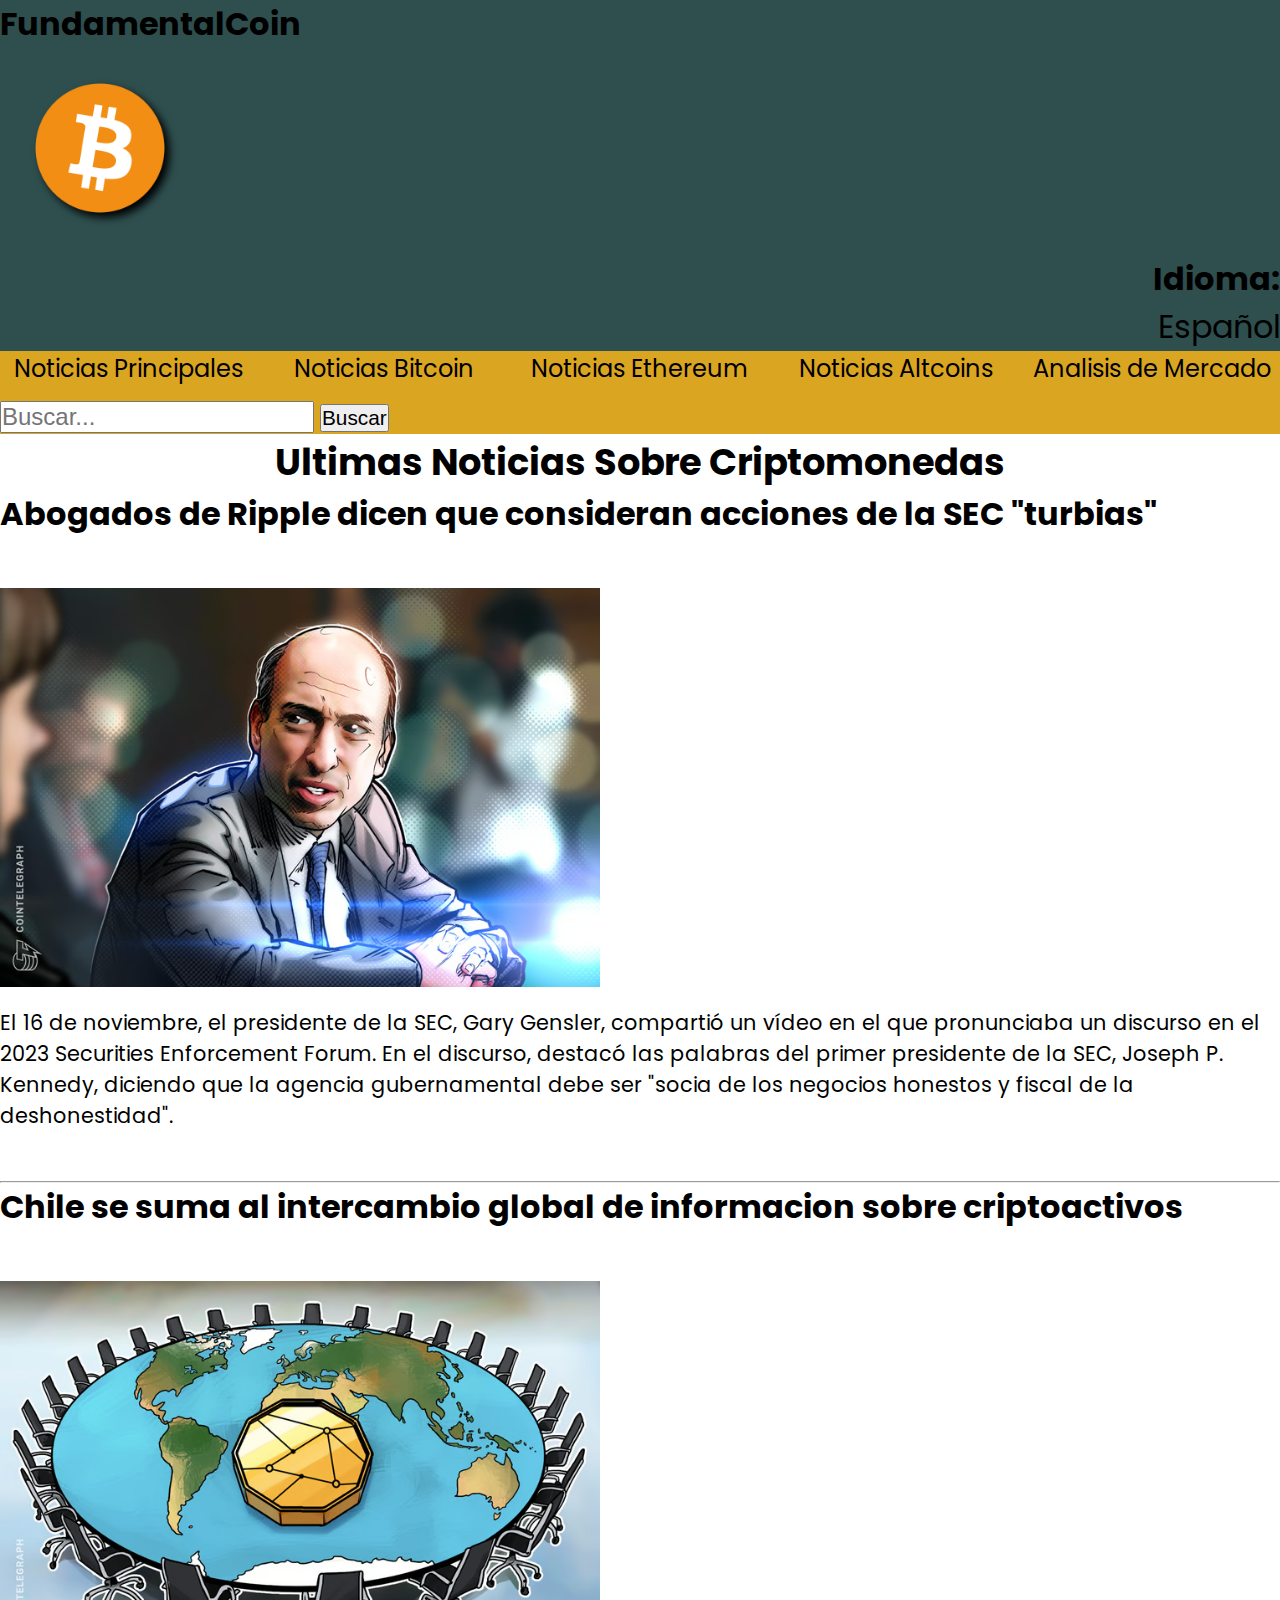
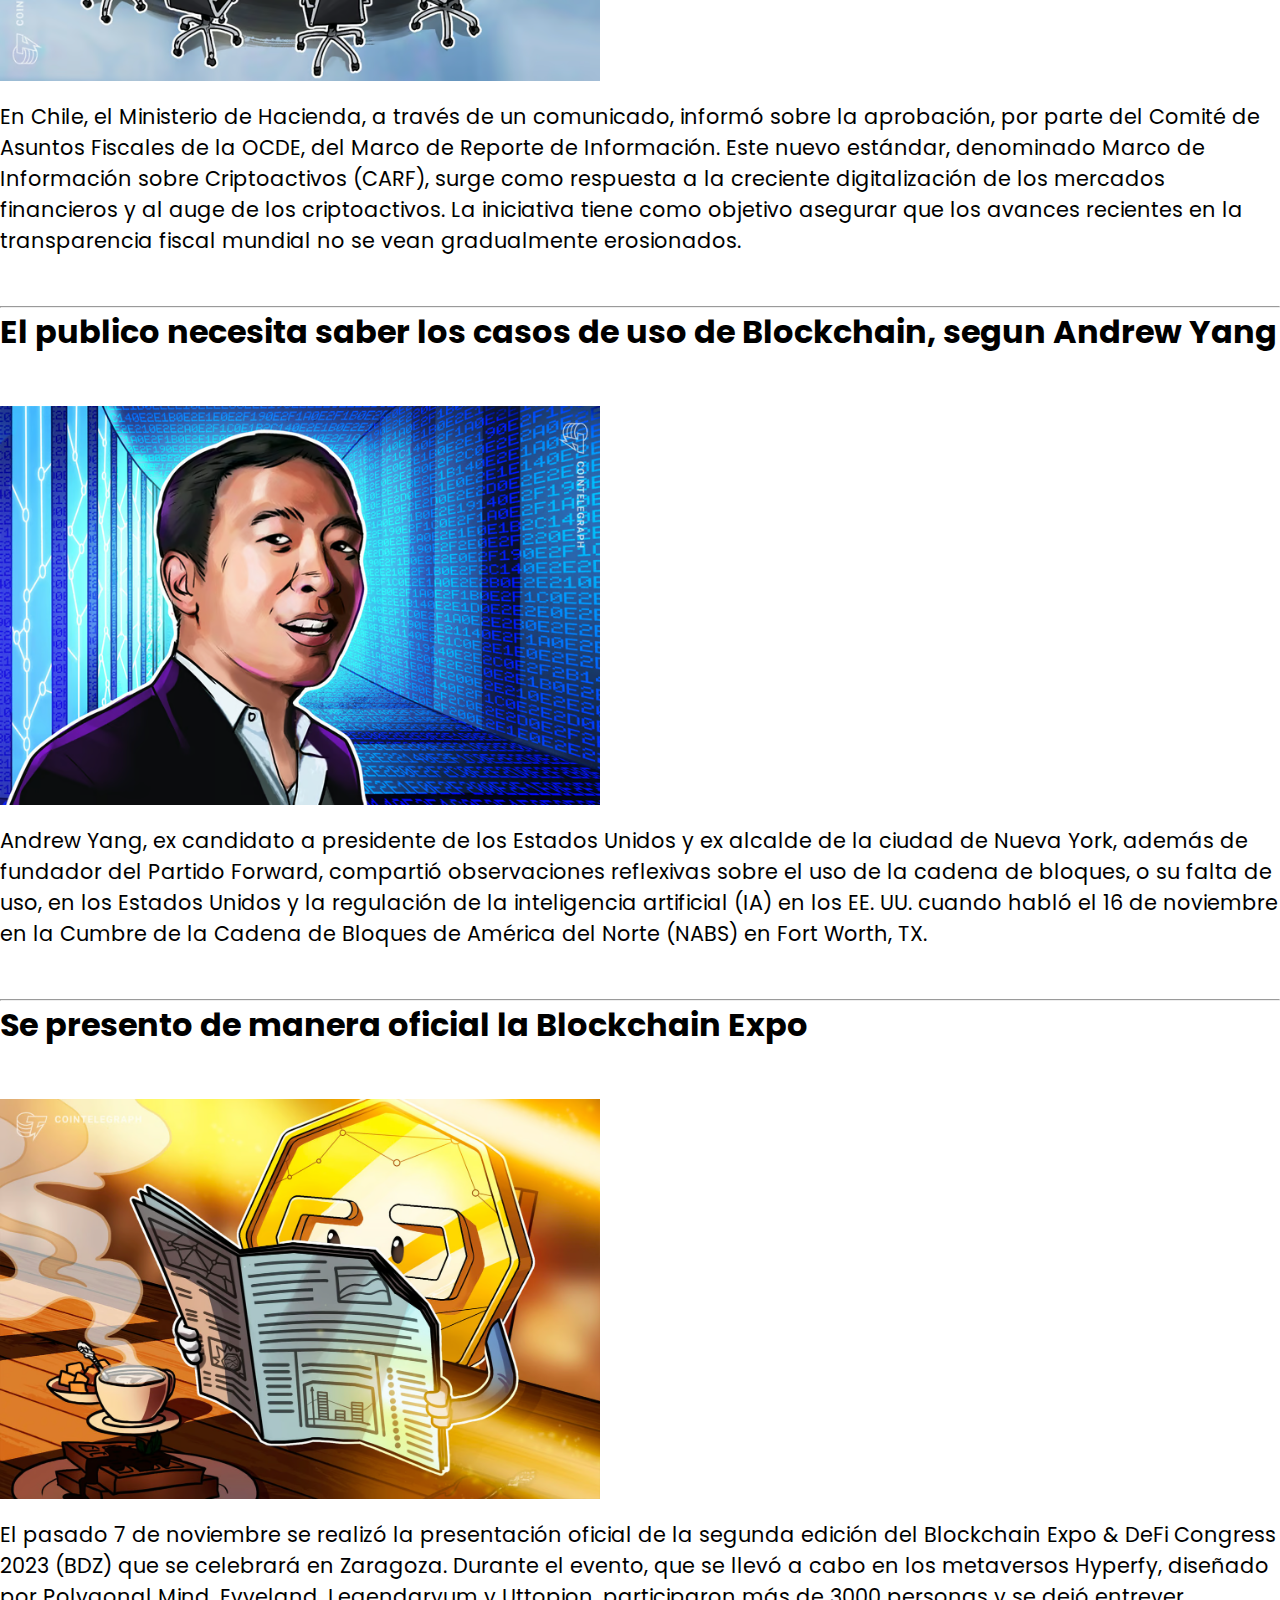
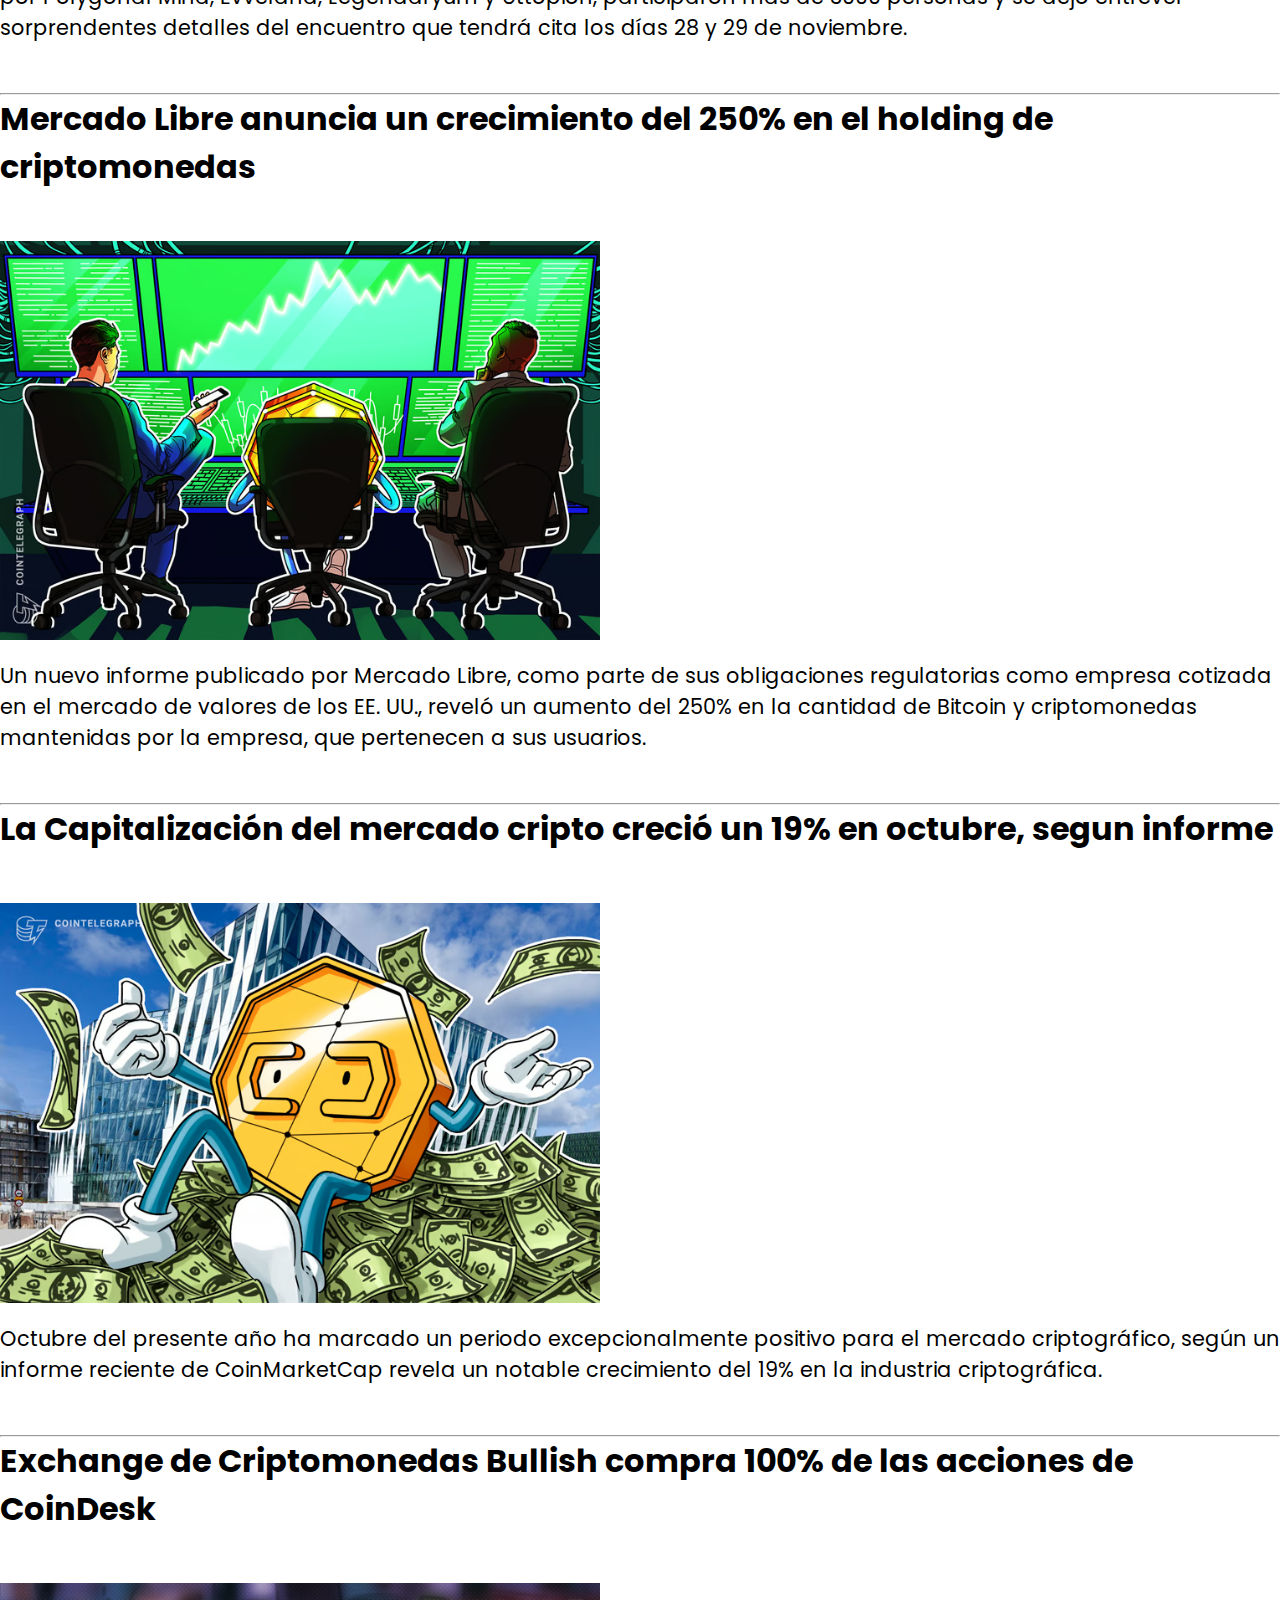
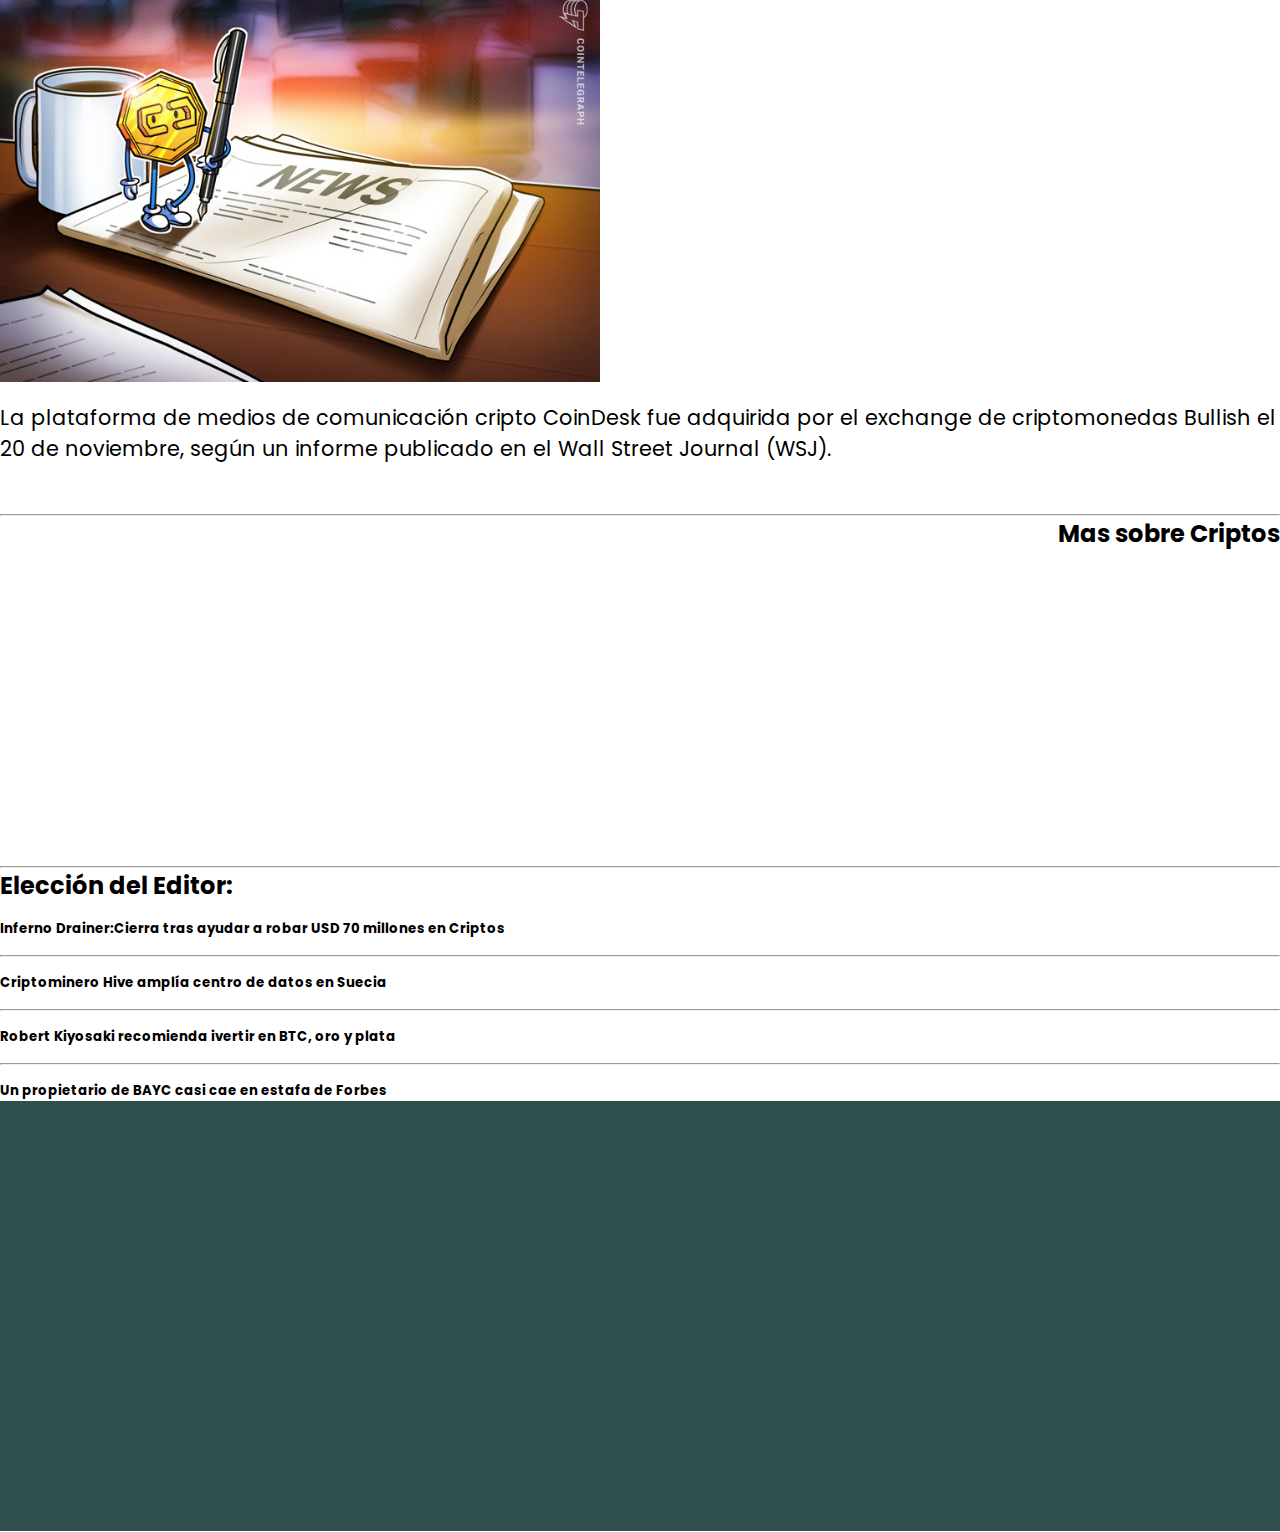
<file: index.html>
<!DOCTYPE html>
<html lang="en">
<head>
    <meta charset="UTF-8">
    <meta name="viewport" content="width=device-width, initial-scale=1.0">
    <meta name="description" content="Las ultimas noticias sobre el mundo Crypto,Bitcoin,Altcoins y Analisis de Mercado a toda hora">
    <link href="https://unpkg.com/aos@2.3.1/dist/aos.css" rel="stylesheet">
    <link rel="preconnect" href="https://fonts.googleapis.com">
<link rel="preconnect" href="https://fonts.gstatic.com" crossorigin>
<link href="https://fonts.googleapis.com/css2?family=Poppins:ital,wght@0,100;0,300;0,400;0,500;0,600;1,200;1,400;1,500&family=Roboto+Mono:wght@100;300;400;500;600;700&display=swap" rel="stylesheet">
    <link rel="stylesheet" href="./css/style.css">
    <title>FundamentalCoin|Ultimas Noticias sobre Cryptos|Noticas de Ultima hora|Noticias las 24 horas|Noticas en cualquier parte del mundo</title>
</head>
<body>
    <header class="header">
        <div class="header__contenedor">
            <h1 class="header__titulo">FundamentalCoin</h1>
        
    
        

        <img src="./img/BTC8.png" alt="Bitcoin" class="header__logo"  data-aos="zoom-in">

        <h4 class="idioma">Idioma:</h4>
        <ul class="idioma__lista">
            <li class="idioma__item">
                Español
            </li>
        </ul>
        </div>
        
            

        <nav class="nav">
            <ul class="nav__lista">
                
                
                    
                        <li class="nav__item"><a class="nav__link" href="./index.html">Noticias Principales</a></li>
                        
                        <li class="nav__item">
                            <a class="nav__link" href="./pages/noticiasbitcoin.html">Noticias Bitcoin</a>

                        </li>
                        
                        <li class="nav__item"><a class="nav__link" href="./pages/noticiasethereum.html">Noticias Ethereum</a></li>

                        <li class="nav__item"><a class="nav__link" href="./pages/noticiasaltcoins.html">Noticias Altcoins</a></li>

                        <li class="nav__item"><a class="nav__link" href="./pages/analisisdemercado.html">Analisis de Mercado</a></li>
                    
                    
                

                
                
            </ul>
            
            <div class="searchbar">
                <form action="">
                    <input type="search" placeholder="Buscar..." class="searchbar__buscar">
                    <input type="submit" value="Buscar" class="searchbar__boton">
                    
                </form>
                
            </div>

        </nav>

    </header>

    <main>
    
    <section id="unc" class="Noticias">
        <h2 class="Noticias__titulo--UltimasNoticias">Ultimas Noticias Sobre Criptomonedas</h2>
        <article class="Noticias__articulo">
            <h3 class="Noticias__titulo">Abogados de Ripple dicen que consideran acciones de la SEC "turbias"</h3>

            <img src="./img/f584bdaa-a5c1-4c11-818d-2bab1823f0ca.avif" alt="Abogado de Ripple" class="Noticias__imagen">

            <p class="Noticias__parrafo">El 16 de noviembre, el presidente de la SEC, Gary Gensler, compartió un vídeo en el que pronunciaba un discurso en el 2023 Securities Enforcement Forum. En el discurso, destacó las palabras del primer presidente de la SEC, Joseph P. Kennedy, diciendo que la agencia gubernamental debe ser "socia de los negocios honestos y fiscal de la deshonestidad".</p>

        </article>
        <hr>
        <article class="Noticias__articulo">

            <h3 class="Noticias__titulo">Chile se suma al intercambio global de informacion sobre criptoactivos </h3>

            <img src="./img/2cd3d05d-83ad-4445-beea-1b0dff77aef1.avif" alt="" class="Noticias__imagen">

            <p class="Noticias__parrafo">En Chile, el Ministerio de Hacienda, a través de un comunicado, informó sobre la aprobación, por parte del Comité de Asuntos Fiscales de la OCDE, del Marco de Reporte de Información. Este nuevo estándar, denominado Marco de Información sobre Criptoactivos (CARF), surge como respuesta a la creciente digitalización de los mercados financieros y al auge de los criptoactivos. La iniciativa tiene como objetivo asegurar que los avances recientes en la transparencia fiscal mundial no se vean gradualmente erosionados.</p>

            
        </article>

        <hr>

        <article class="Noticias__articulo">
            <h3 class="Noticias__titulo">El publico necesita saber los casos de uso de Blockchain, segun Andrew Yang</h3>

            <img src="./img/c842549c-d07c-489c-9dfc-66a718c831d1.avif" alt="Andrew Yang" class="Noticias__imagen">

            <p class="Noticias__parrafo">Andrew Yang, ex candidato a presidente de los Estados Unidos y ex alcalde de la ciudad de Nueva York, además de fundador del Partido Forward, compartió observaciones reflexivas sobre el uso de la cadena de bloques, o su falta de uso, en los Estados Unidos y la regulación de la inteligencia artificial (IA) en los EE. UU. cuando habló el 16 de noviembre en la Cumbre de la Cadena de Bloques de América del Norte (NABS) en Fort Worth, TX.</p>
            
        </article>

        <hr>

        <article class="Noticias__articulo">
            <h3 class="Noticias__titulo">Se presento de manera oficial la Blockchain Expo</h3>

            <img src="./img/cdd037d6-f0d2-4fa6-a54b-ba63ef2ef1e9.avif" alt="Blockchain Expo" class="Noticias__imagen">

            <p class="Noticias__parrafo">El pasado 7 de noviembre se realizó la presentación oficial de la segunda edición del Blockchain Expo & DeFi Congress 2023 (BDZ) que se celebrará en Zaragoza.

                Durante el evento, que se llevó a cabo en los metaversos Hyperfy, diseñado por Polygonal Mind, Evveland, Legendaryum y Uttopion, participaron más de 3000 personas y se dejó entrever sorprendentes detalles del encuentro que tendrá cita los días 28 y 29 de noviembre. </p>
        </article>
        <hr>

        <article class="Noticias__articulo">
            <h3 class="Noticias__titulo">Mercado Libre anuncia un crecimiento del 250% en el holding de criptomonedas</h3>

            <img src="./img/44df4c9f78c5bfe7b949d408123c7884.avif" alt="Mercado Libre anuncia holding de Criptos" class="Noticias__imagen">

            <p class="Noticias__parrafo">Un nuevo informe publicado por Mercado Libre, como parte de sus obligaciones regulatorias como empresa cotizada en el mercado de valores de los EE. UU., reveló un aumento del 250% en la cantidad de Bitcoin y criptomonedas mantenidas por la empresa, que pertenecen a sus usuarios.</p>

        </article>
        <hr>

        <article class="Noticias__articulo">
            <h4 class="Noticias__titulo">La Capitalización del mercado cripto creció un 19% en octubre, segun informe</h4>

            <img src="./img/61eabedc-5c60-4d5a-9013-fcd357126aa5.avif" alt="Capitalización del Mercado" class="Noticias__imagen">

            <p class="Noticias__parrafo">Octubre del presente año ha marcado un periodo excepcionalmente positivo para el mercado criptográfico, según un informe reciente de CoinMarketCap revela un notable crecimiento del 19% en la industria criptográfica. </p>
            
        </article>
        <hr>

        <article class="Noticias__articulo">
            <h3 class="Noticias__titulo">Exchange de Criptomonedas Bullish compra 100% de las acciones de CoinDesk</h3>

            <img src="./img/4b38da19-f006-498e-9f87-8ffd8f92b9a4.avif" alt="Exchange Bullish" class="Noticias__imagen">
            
            <p class="Noticias__parrafo">La plataforma de medios de comunicación cripto CoinDesk fue adquirida por el exchange de criptomonedas Bullish el 20 de noviembre, según un informe publicado en el Wall Street Journal (WSJ).</p>
        </article>
    </section>
    <hr>
    <section class="video">
        <h4 class="video__titulo">Mas sobre Criptos</h4>
        <article class="video__articulo">
            <iframe  src="https://www.youtube.com/embed/IdAEWQvEylQ?si=dFJC84l2BKwH8hmw" title="YouTube video player" frameborder="0" allow="accelerometer; autoplay; clipboard-write; encrypted-media; gyroscope; picture-in-picture; web-share" allowfullscreen class="video__iframe"></iframe>
            
        </article>
    </section>
    <hr>
    <section class="EleccionDE">
        <h4 class="EleccionDE__titulo">Elección del Editor:</h4>
        <article class="EleccionDE__articulo">
            <h5 class="EleccionDE__noticia">Inferno Drainer:Cierra tras ayudar a robar USD 70 millones en Criptos</h5>
        </article>
        <hr>
        <article class="EleccionDE__articulo">
            <h5 class="EleccionDE__noticia">Criptominero Hive amplía centro de datos en Suecia</h5>

        </article>
        <hr>
        <article class="EleccionDE__articulo">
            <h5 class="EleccionDE__noticia">Robert Kiyosaki recomienda ivertir en BTC, oro y plata</h5>
        </article>
        <hr>
        <article class="EleccionDE__articulo">
            <h5 class="EleccionDE__noticia">Un propietario de BAYC casi cae en estafa de Forbes</h5>
        </article>
    </section>

    </main>

    <footer class="footer">

        <div class="footer__noticias" >
            <h5 class="footer__titulo" data-aos="fade-up"
            data-aos-duration="1500">Noticias</h5 >
            
            <ul class="footer__lista" data-aos="fade-up"
            data-aos-duration="1500">
                <li class="footer__item"><a class="footer__link" href="#unc">Ultimas noticias</a></li>

                <li class="footer__item"><a class="footer__link" href="./pages/noticiasbitcoin.html">Noticias Bitcoin</a></li>

                <li class="footer__item"><a class="footer__link" href="./pages/noticiasethereum.html">Noticias Ethereum</a></li>

                <li class="footer__item"><a class="footer__link" href="./pages/noticiasaltcoins.html">Noticias Altcoins</a></li>

                <li class="footer__item"><a class="footer__link" href="./pages/analisisdemercado.html">Analisis de Mercado</a></li>

                


            </ul>
        </div>
        <hr>

        <div class="footer__redes">
            <h5 class="footer__titulo" data-aos="fade-up"
            data-aos-duration="1500">Seguinos en:</h5>
            <h4 class="footer__red" data-aos="fade-up"
            data-aos-duration="1500">Instagram</h4>

            <img src="./img/Instagram_icon.png" alt="Logo de Instagram" class="footer__logo" data-aos="fade-up"
            data-aos-duration="1500">

            <h4 class="footer__red" data-aos="fade-up"
            data-aos-duration="1500">Facebook</h4>

            <img src="./img/Logo_de_Facebook.png" alt="Logo de Facebook" class="footer__logo" data-aos="fade-up"
            data-aos-duration="1500">

            <h4 class="footer__red" data-aos="fade-up"
            data-aos-duration="1500">Tiktok</h4>

            <img src="./img/5cb78671a7c7755bf004c14b.png" alt="Logo de Tiktok" class="footer__logo--Tiktok" data-aos="fade-up"
            data-aos-duration="1500">
            
        </div>
        <hr>

        <div class="suscribirse">
            <h5 class="suscribirse__titulo" data-aos="fade-up"
            data-aos-duration="1500">Suscribite para mas Noticias</h5>

            <form action="" class="suscribirse__form" data-aos="fade-up"
            data-aos-duration="1500">
                <label class="suscribirse__label" for="email">Ingrese su Email</label>
                <input type="email"id="email" placeholder="Por ejemplo:Fundcoin@gmail.com" class="suscribirse__email">
                <input type="submit"value="Suscribirse" class="suscribirse__boton">
                
            </form>
        </div>
    </footer>

    <script src="https://unpkg.com/aos@2.3.1/dist/aos.js"></script>
    <script>
        AOS.init();
      </script>
</body>
</html>
</file>
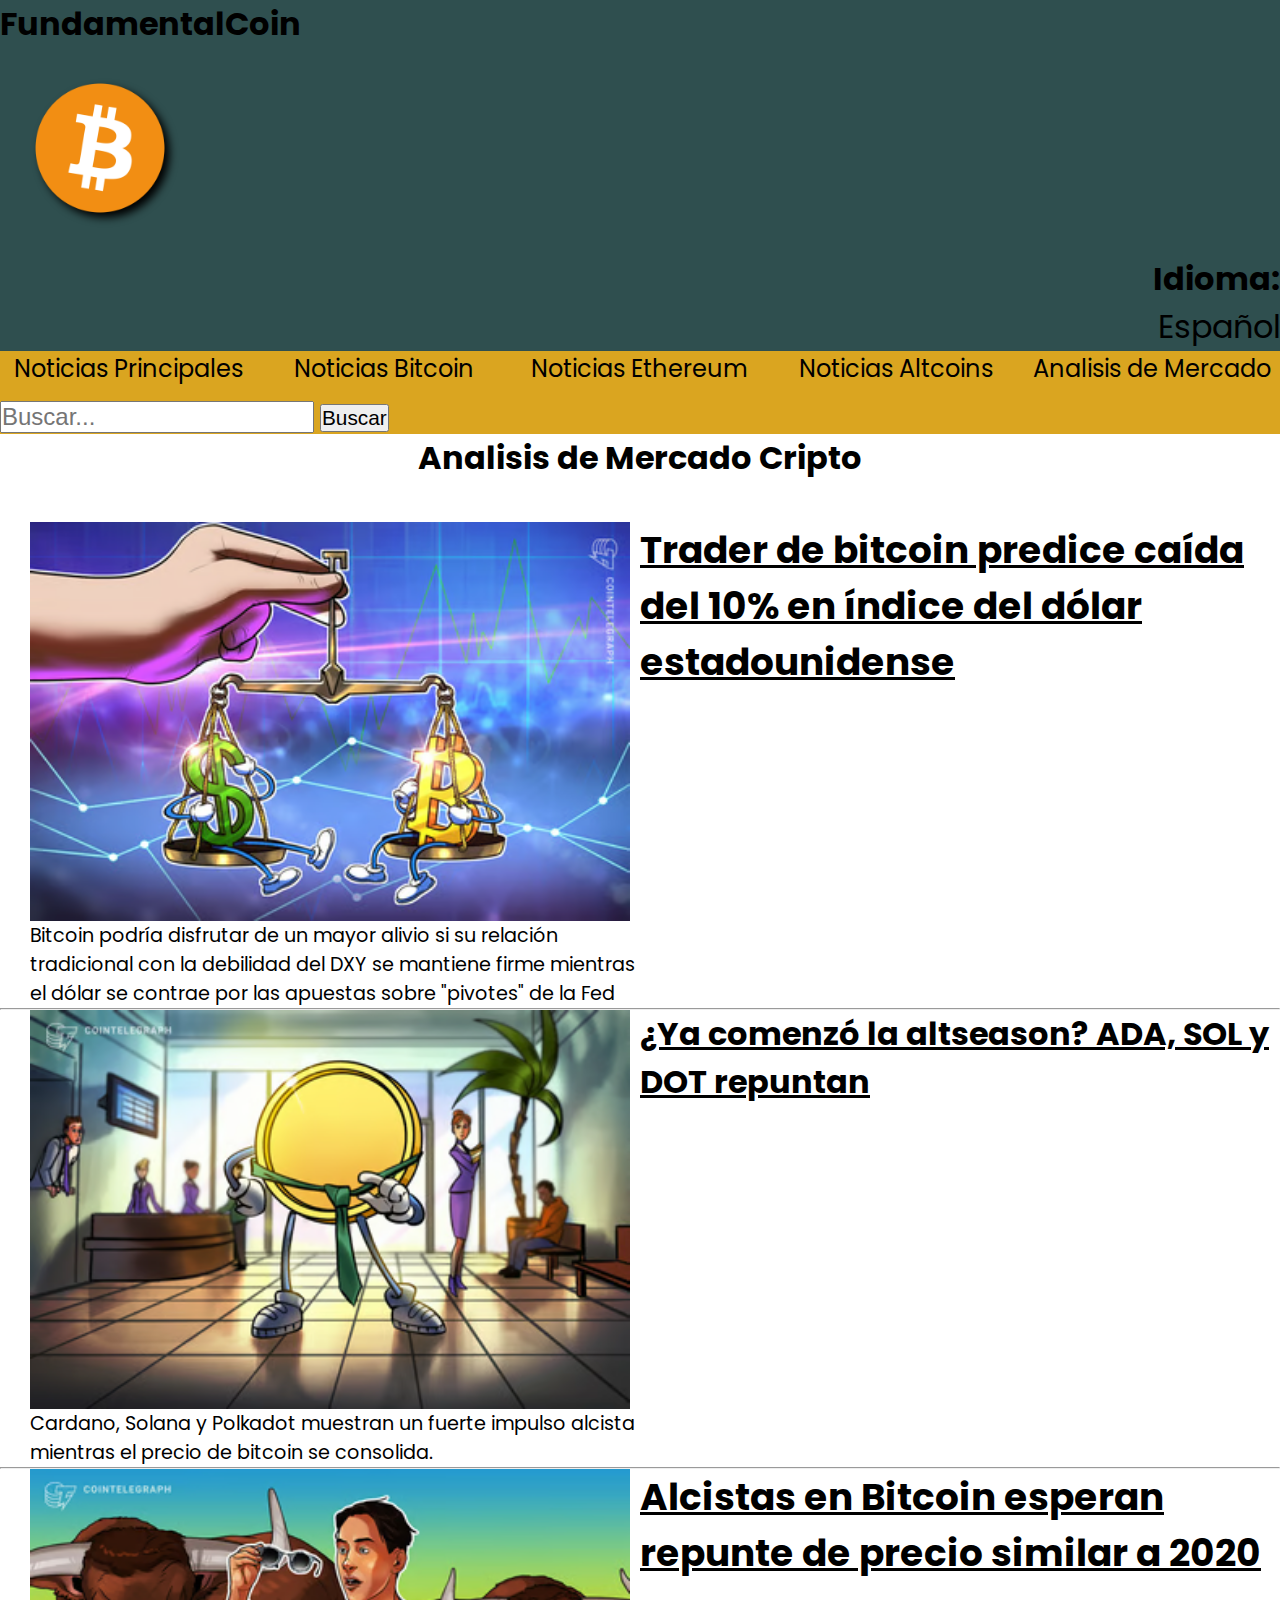
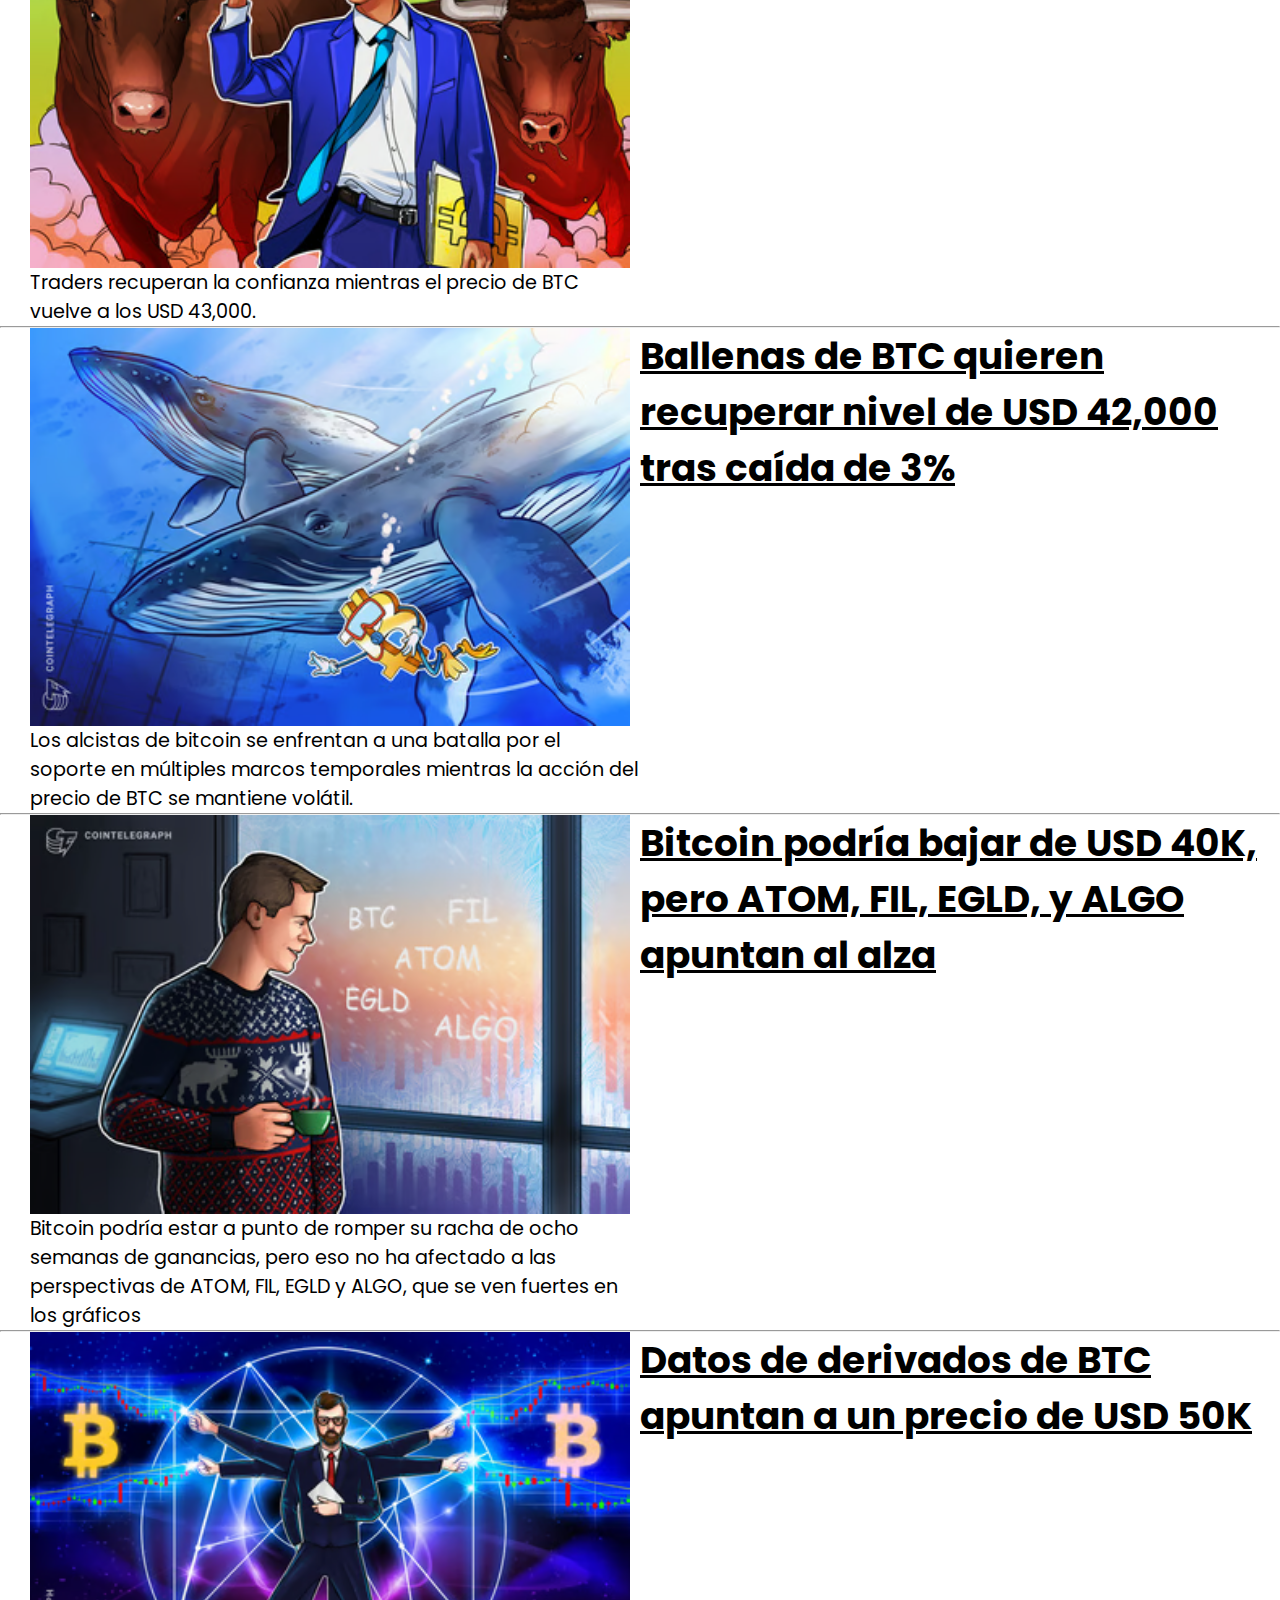
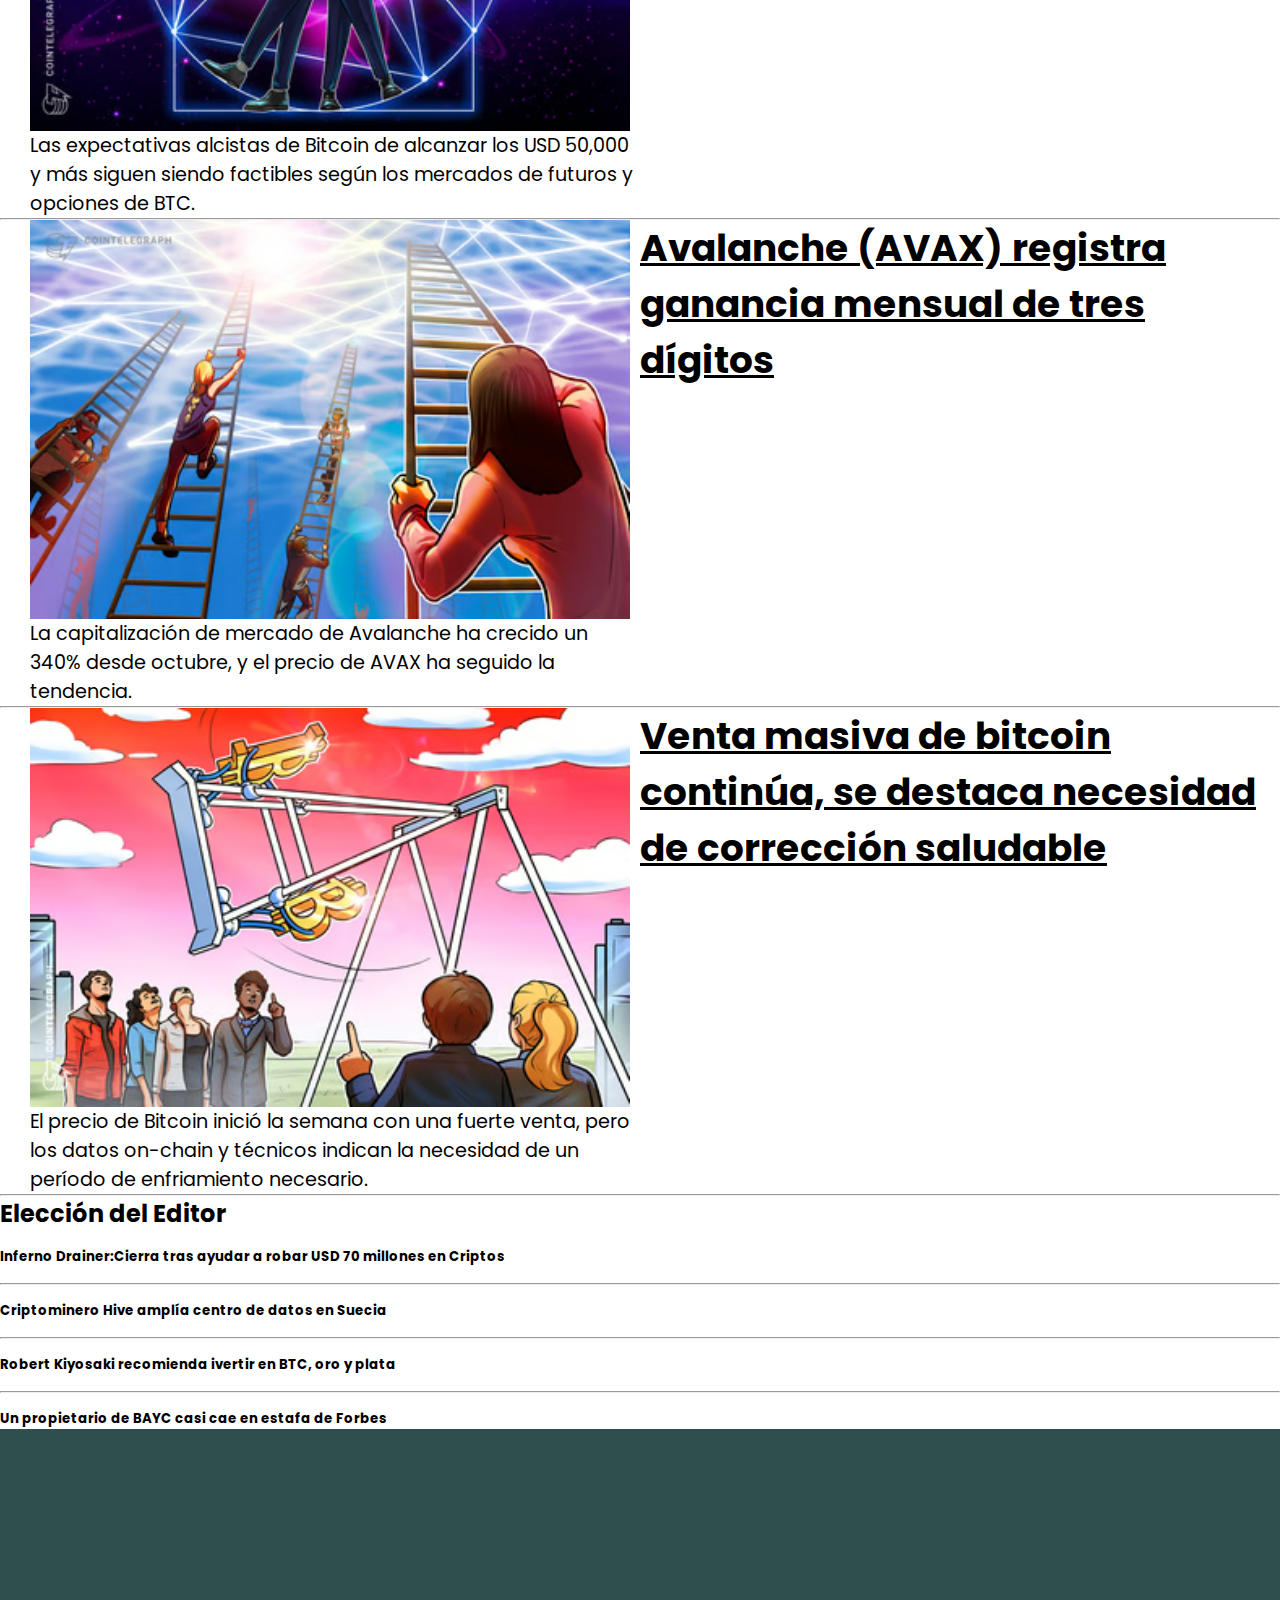
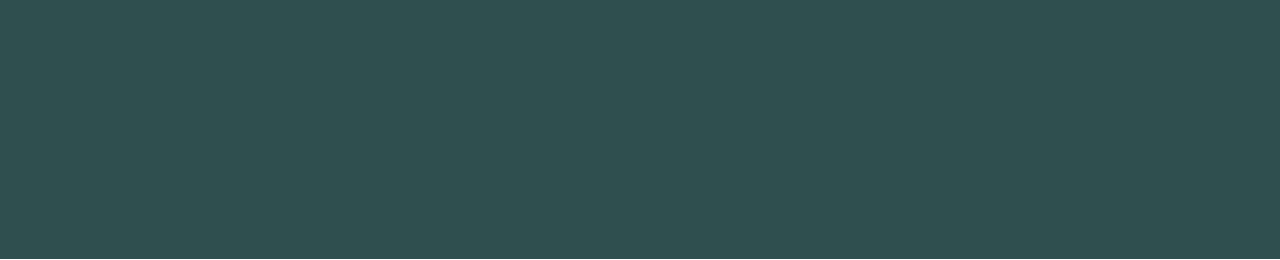
<file: pages/analisisdemercado.html>
<!DOCTYPE html>
<html lang="en">
<head>
    <meta charset="UTF-8">
    <meta name="viewport" content="width=device-width, initial-scale=1.0">
    <meta name="description" content="Las ultimas noticias sobre el mundo Crypto,Bitcoin,Altcoins y Analisis de Mercado a toda hora">
    <link href="https://unpkg.com/aos@2.3.1/dist/aos.css" rel="stylesheet">
    <link rel="preconnect" href="https://fonts.googleapis.com">
<link rel="preconnect" href="https://fonts.gstatic.com" crossorigin>
<link href="https://fonts.googleapis.com/css2?family=Poppins:ital,wght@0,100;0,300;0,400;0,500;0,600;1,200;1,400;1,500&family=Roboto+Mono:wght@100;300;400;500;600;700&display=swap" rel="stylesheet">
    <link rel="stylesheet" href="../css/style.css">
    <title>Analisis de Mercado|Ultimos Analisis sobre el mercado Crypto|Analisis del precio de Bitcoin!Analisis del precio de Altcoins|Analisis del Grafico actual de Bitcoin|Analisis del precio de Ethereum|Analisis del Futuro de Bitcoin|Analisis del Futuro de Ethereum y Altcoins</title>
</head>
<body>
    <header class="header">
        <h1 class="header__titulo">FundamentalCoin</h1>
        <img src="../img/BTC8.png" alt="Bitcoin" class="header__logo"  data-aos="zoom-in">
    
        <h5 class="idioma">Idioma:</h5>
        <ul class="idioma__lista">
            <li class="idioma__item">
                Español
            </li>
        </ul>    
    
        <nav class="nav">
          <ul class="nav__lista">
            
              
                <li class="nav__item">
                  <a class="nav__link" href="../index.html">Noticias Principales</a>
                </li>
                <li class="nav__item"><a class="nav__link" href="./noticiasbitcoin.html">Noticias Bitcoin</a></li>
    
                <li class="nav__item"><a class="nav__link" href="./noticiasethereum.html">Noticias Ethereum</a></li>
    
                <li class="nav__item"><a class="nav__link" href="./noticiasaltcoins.html">Noticias Altcoins</a></li>

                <li class="nav__item"><a class="nav__link" href="./analisisdemercado.html">Analisis de Mercado</a></li>
          
        </ul>
    
        <div class="searchbar">
          <form action="">
    
            <input type="search" placeholder="Buscar..." class="searchbar__buscar">
            <input type="submit" value="Buscar" class="searchbar__boton">
      
          </form>
         
      </div>
    
        </nav>
        
      </header> 

      <main class="main">
        <section id="adm" class="Analisis">
            <h2 class="Analisis__titulo">Analisis de Mercado Cripto</h2>
            
                <article class="Analisis__article">
                    <img src="../img/ADM1.avif" alt="Trader de Bitcoin" class="Analisis__imagen">

                <h3 class="Analisis__noticia"><u>Trader de bitcoin predice caída del 10% en índice del dólar estadounidense</u></h3>

                

                <p class="Analisis__parrafo">Bitcoin podría disfrutar de un mayor alivio si su relación tradicional con la debilidad del DXY se mantiene firme mientras el dólar se contrae por las apuestas sobre "pivotes" de la Fed</p>
                </article>
                <hr>
                
                <article class="Analisis__article">
                    <img src="../img/ADM2.avif" alt="Comienzo de altseason" class="Analisis__imagen">

                    <h4 class="Analisis__noticia"><u>¿Ya comenzó la altseason? ADA, SOL y DOT repuntan</u></h4>

                    

                    <p class="Analisis__parrafo">Cardano, Solana y Polkadot muestran un fuerte impulso alcista mientras el precio de bitcoin se consolida.</p>

                </article>
                <hr>

                <article class="Analisis__article">
                    <img src="../img/ADM3.avif" alt="Alcistas de Bitcoin" class="Analisis__imagen">

                    <h3 class="Analisis__noticia"><u>Alcistas en Bitcoin esperan repunte de precio similar a 2020</u></h3>

                    <p class="Analisis__parrafo">Traders recuperan la confianza mientras el precio de BTC vuelve a los USD 43,000.</p>
                </article>
                <hr>

                <article class="Analisis__article"> 
                    <img src="../img/ADM4.avif" alt="Ballenas de BTC" class="Analisis__imagen">

                    <h3 class="Analisis__noticia"><u>Ballenas de BTC quieren recuperar nivel de USD 42,000 tras caída de 3%</u></h3>

                    

                    <p class="Analisis__parrafo">Los alcistas de bitcoin se enfrentan a una batalla por el soporte en múltiples marcos temporales mientras la acción del precio de BTC se mantiene volátil.</p>

                </article>
                <hr>
                
                <article class="Analisis__article">
                    <img src="../img/ADM5.avif" alt="Prediccion del precio de Bitcoin" class="Analisis__imagen">

                    <h3 class="Analisis__noticia"><u>Bitcoin podría bajar de USD 40K, pero ATOM, FIL, EGLD, y ALGO apuntan al alza</u></h3>

                    

                    <p class="Analisis__parrafo">Bitcoin podría estar a punto de romper su racha de ocho semanas de ganancias, pero eso no ha afectado a las perspectivas de ATOM, FIL, EGLD y ALGO, que se ven fuertes en los gráficos</p>

                </article>
                <hr>

                <article class="Analisis__article">
                    <img src="../img/ADM6.avif" alt="Datos de derivados BTC" class="Analisis__imagen">

                    <h3 class="Analisis__noticia"><u>Datos de derivados de BTC apuntan a un precio de USD 50K</u></h3>

                    

                    <p class="Analisis__parrafo">Las expectativas alcistas de Bitcoin de alcanzar los USD 50,000 y más siguen siendo factibles según los mercados de futuros y opciones de BTC.</p>

                </article>
                <hr>

                <article class="Analisis__article">
                    <img src="../img/ADM7.avif" alt="Ganancias de Avalanche" class="Analisis__imagen">

                    <h3 class="Analisis__noticia"><u>Avalanche (AVAX) registra ganancia mensual de tres dígitos</u></h3>

                    

                    <p class="Analisis__parrafo">La capitalización de mercado de Avalanche ha crecido un 340% desde octubre, y el precio de AVAX ha seguido la tendencia.</p>
                </article>
                <hr>

                <article class="Analisis__article">
                    <img src="../img/ADM8.avif" alt="Venta de Bitcoin" class="Analisis__imagen">

                    <h3 class="Analisis__noticia"><u>Venta masiva de bitcoin continúa, se destaca necesidad de corrección saludable</u></h3>

                    

                    <p class="Analisis__parrafo">El precio de Bitcoin inició la semana con una fuerte venta, pero los datos on-chain y técnicos indican la necesidad de un período de enfriamiento necesario.</p>
                </article>
                <hr>

        </section>

        <section class="EleccionDE">
            <h4 class="EleccionDE__titulo">Elección del Editor</h4>
            <article class="EleccionDE__articulo">
                <h5 class="EleccionDE__noticia">Inferno Drainer:Cierra tras ayudar a robar USD 70 millones en Criptos</h5>
            </article>
            <hr>
            <article class="EleccionDE__articulo">
                <h5 class="EleccionDE__noticia">Criptominero Hive amplía centro de datos en Suecia</h5>
    
            </article>
            <hr>
            <article class="EleccionDE__articulo">
                <h5 class="EleccionDE__noticia">Robert Kiyosaki recomienda ivertir en BTC, oro y plata</h5>
            </article>
            <hr>
            <article class="EleccionDE__articulo">
                <h5 class="EleccionDE__noticia">Un propietario de BAYC casi cae en estafa de Forbes</h5>
            </article>
        </section>

      </main>

      <footer class="footer">

        <div class="footer__noticias">
            <h5 class="footer__titulo" data-aos="fade-up"
            data-aos-duration="1500">Noticias</h5>
            
            <ul class="footer__lista" data-aos="fade-up"
            data-aos-duration="1500">
                <li class="footer__item"><a class="footer__link" href="../index.html">Ultimas noticias</a></li>

                <li class="footer__item"><a class="footer__link" href="../pages/noticiasbitcoin.html">Noticias Bitcoin</a></li>

                <li class="footer__item"><a class="footer__link" href="../pages/noticiasethereum.html">Noticias Ethereum</a></li>

                <li class="footer__item"><a class="footer__link" href="../pages/noticiasaltcoins.html">Noticias Altcoins</a></li>

                <li class="footer__item"><a class="footer__link" href="#adm">Analisis del Mercado</a></li>
            </ul>
        </div>
        <hr>

        <div class="footer__redes">
            <h5 class="footer__titulo" data-aos="fade-up"
            data-aos-duration="1500">Seguinos en:</h5>
            <h4 class="footer__red" data-aos="fade-up"
            data-aos-duration="1500">Instagram</h4>

            <img src="../img/Instagram_icon.png" alt="Logo de Instagram" class="footer__logo" data-aos="fade-up"
            data-aos-duration="1500">

            <h4 class="footer__red" data-aos="fade-up"
            data-aos-duration="1500">Facebook</h4>

            <img src="../img/Logo_de_Facebook.png" alt="Logo de Facebook" class="footer__logo" data-aos="fade-up"
            data-aos-duration="1500">

            <h4 class="footer__red" data-aos="fade-up"
            data-aos-duration="1500">Tiktok</h4>

            <img src="../img/5cb78671a7c7755bf004c14b.png" alt="Logo de Tiktok" class="footer__logo--Tiktok" data-aos="fade-up"
            data-aos-duration="1500">
            
        </div>
        <hr>

        <div class="suscribirse">
            <h5 class="suscribirse__titulo" data-aos="fade-up"
            data-aos-duration="1500">Suscribite para mas Noticias</h5>

            <form action="" class="suscribirse__form" data-aos="fade-up"
            data-aos-duration="1500">
                <label class="suscribirse__label" for="email">Ingrese su Email</label>
                <input type="email"id="email" placeholder="Por ejemplo:Fundcoin@gmail.com" class="suscribirse__email">
                <input type="submit"value="Suscribirse" class="suscribirse__boton">
                
            </form>
        </div>

    </footer>

    <script src="https://unpkg.com/aos@2.3.1/dist/aos.js"></script>
    <script>
        AOS.init();
      </script>

</body>
</html>
</file>
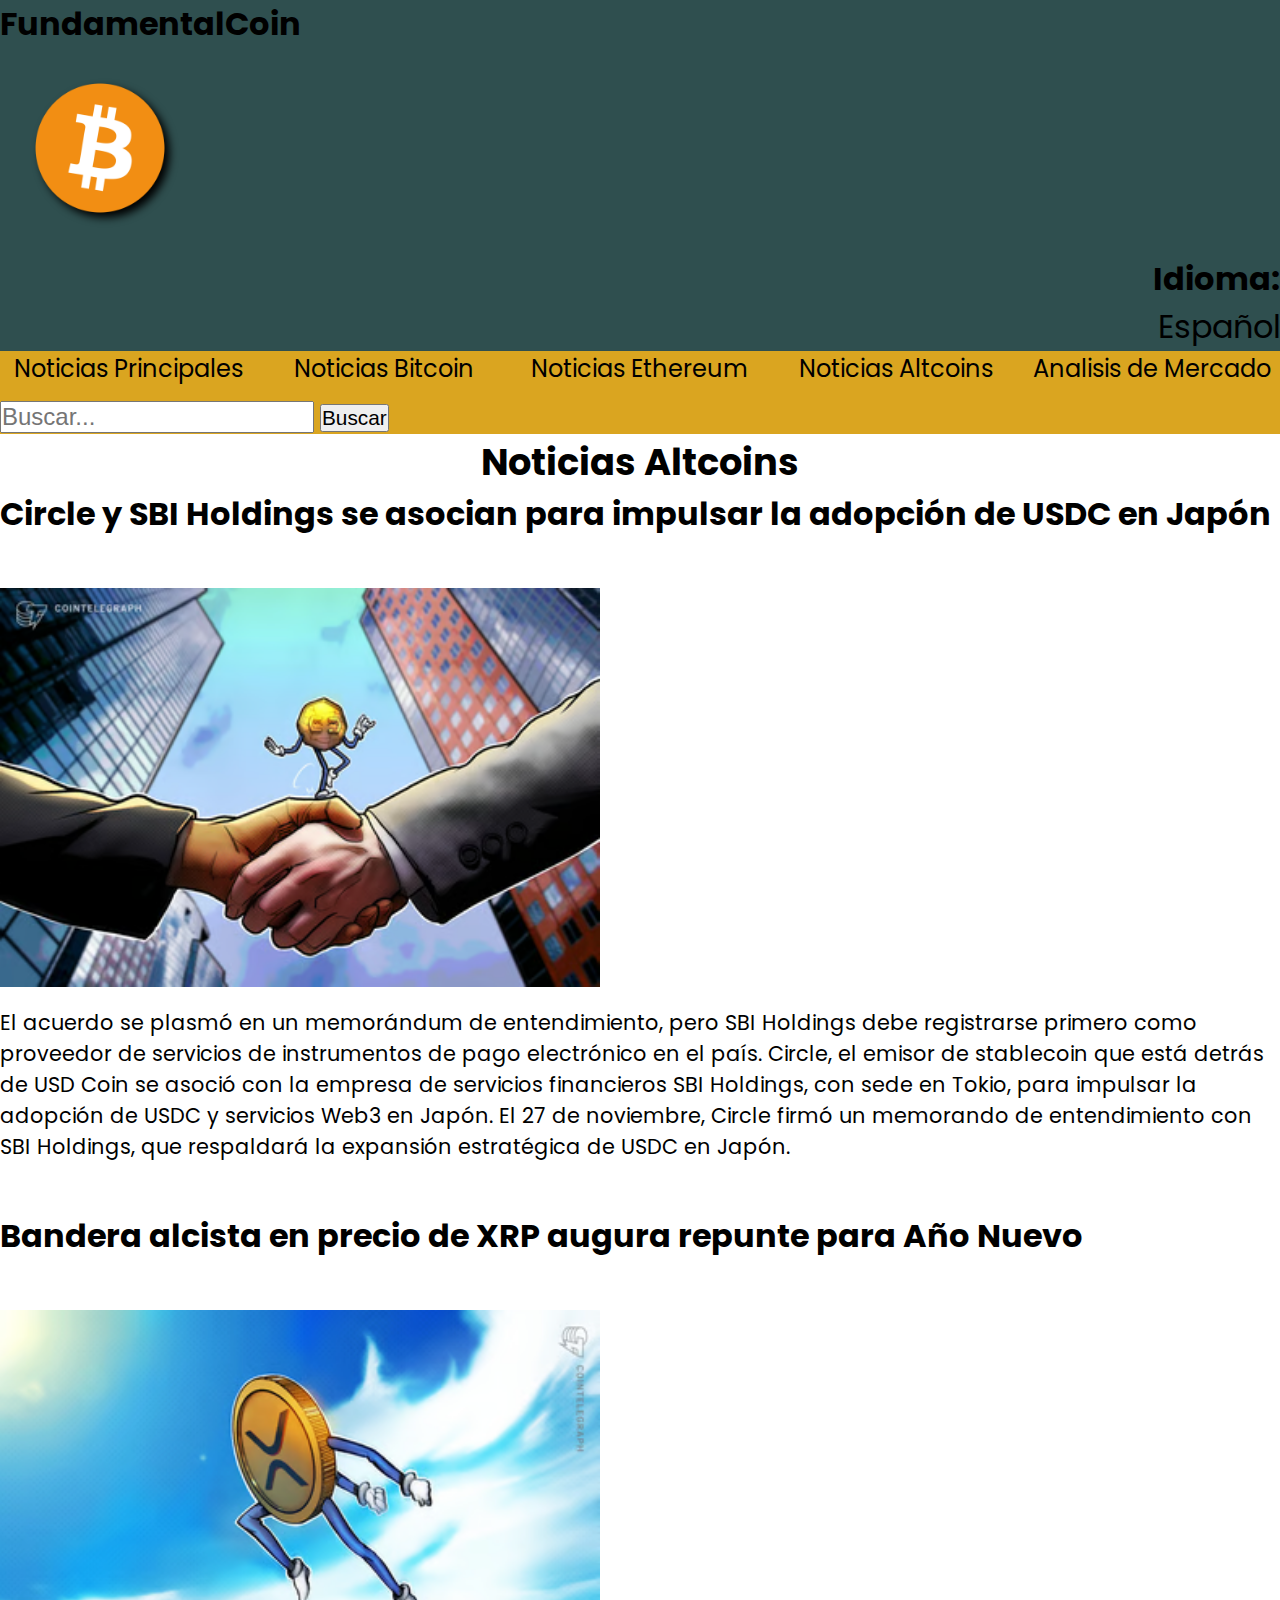
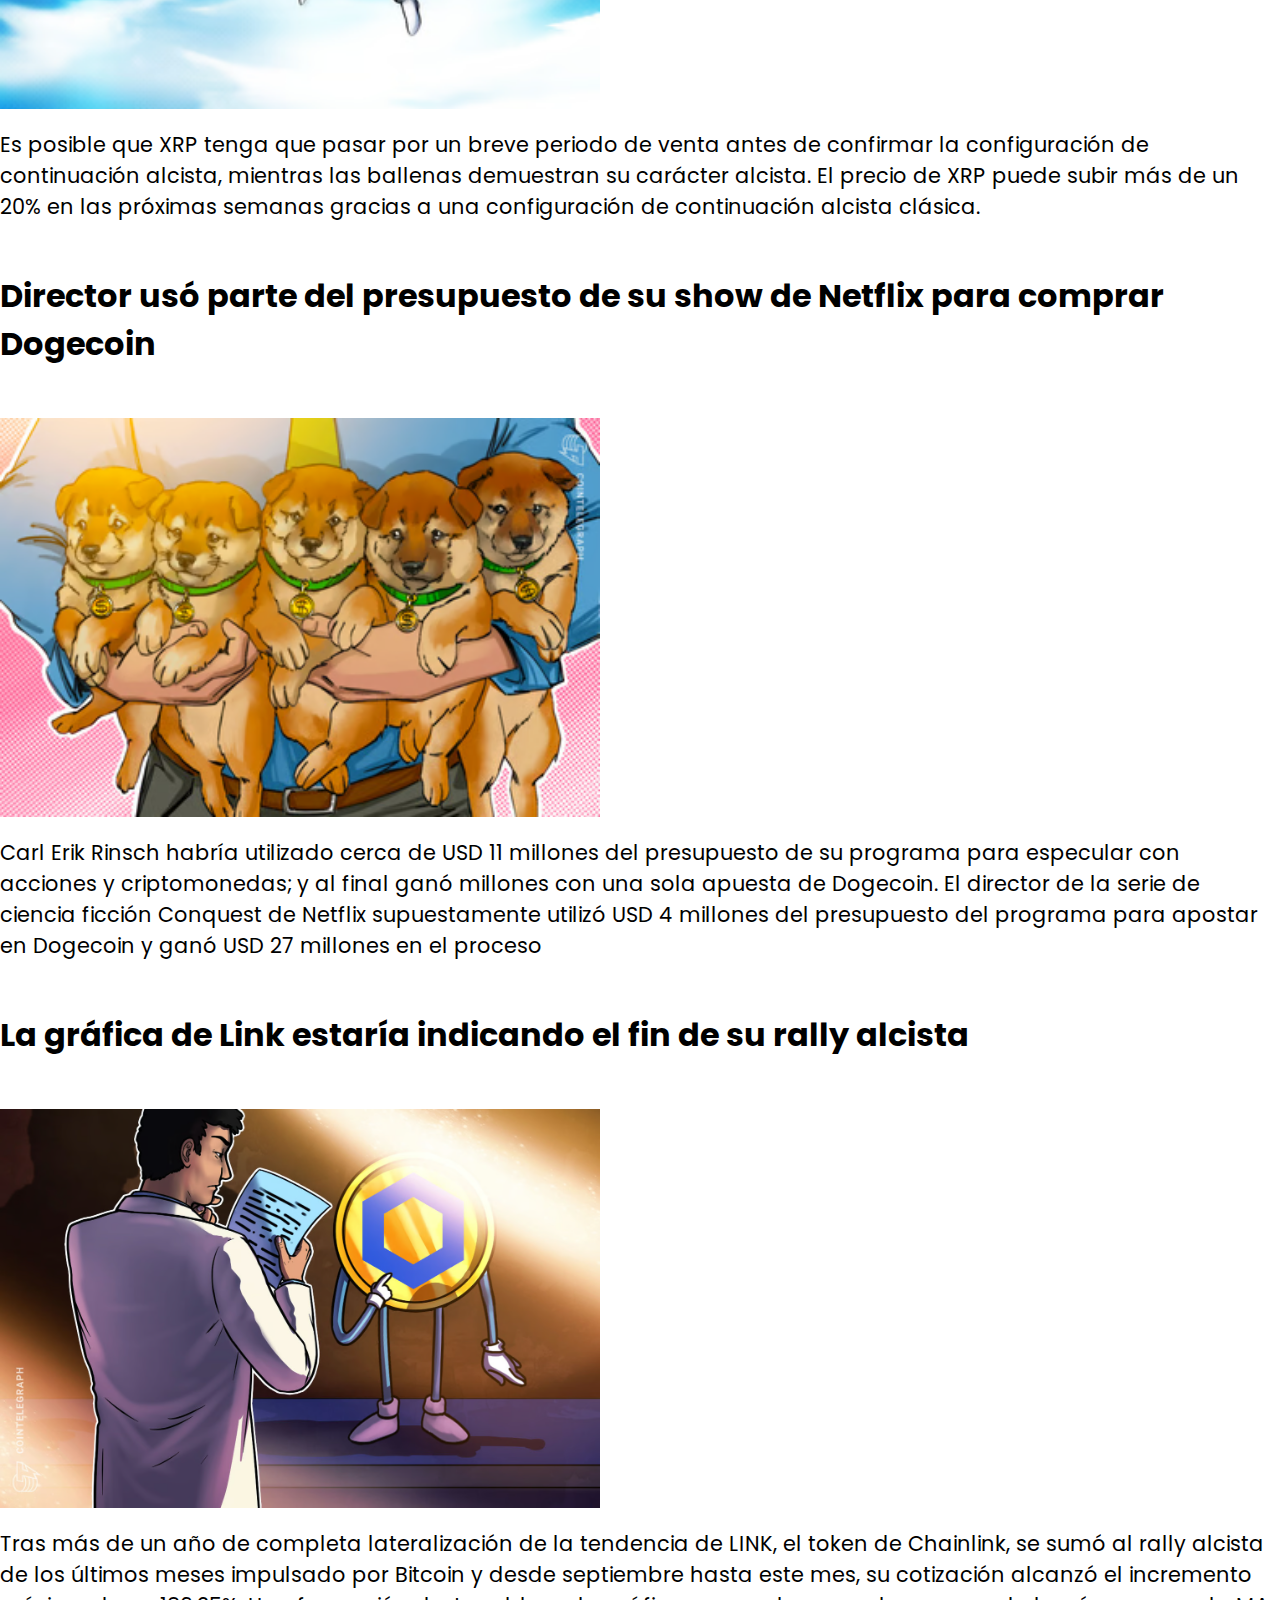
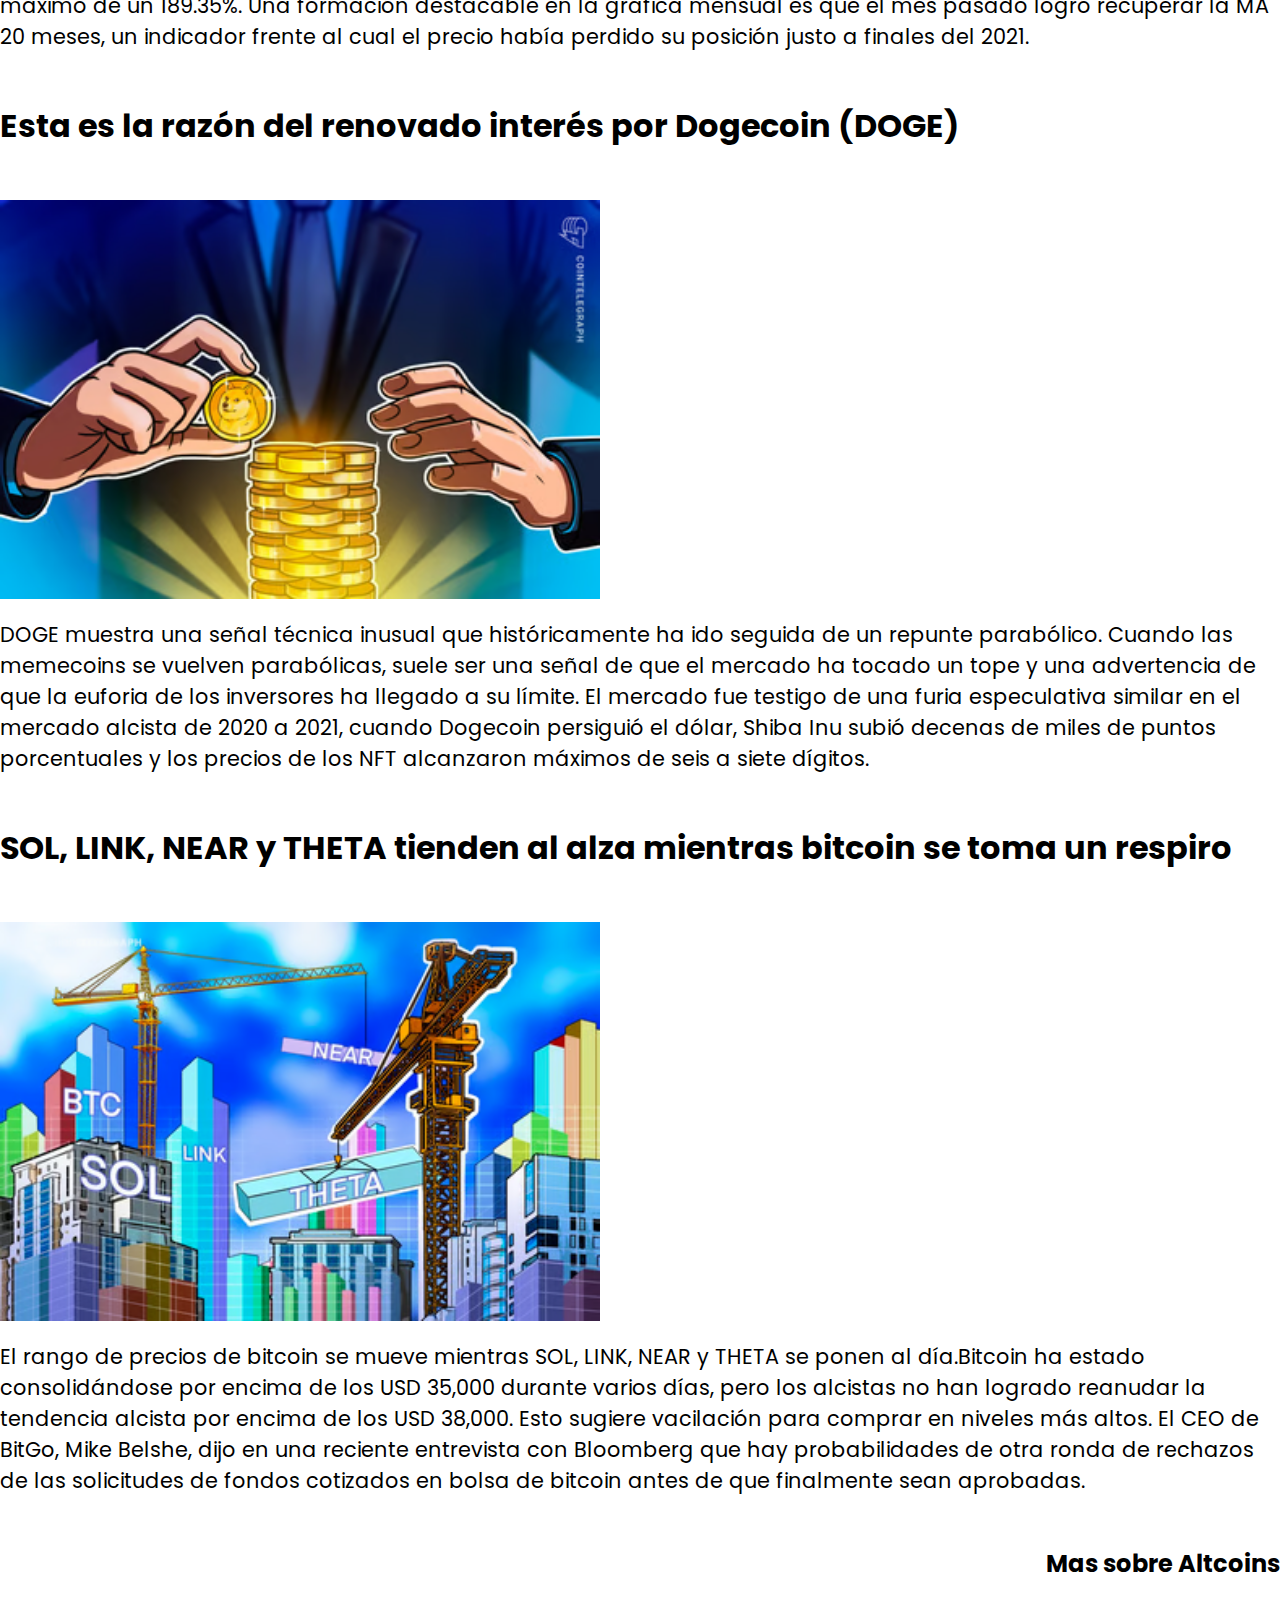
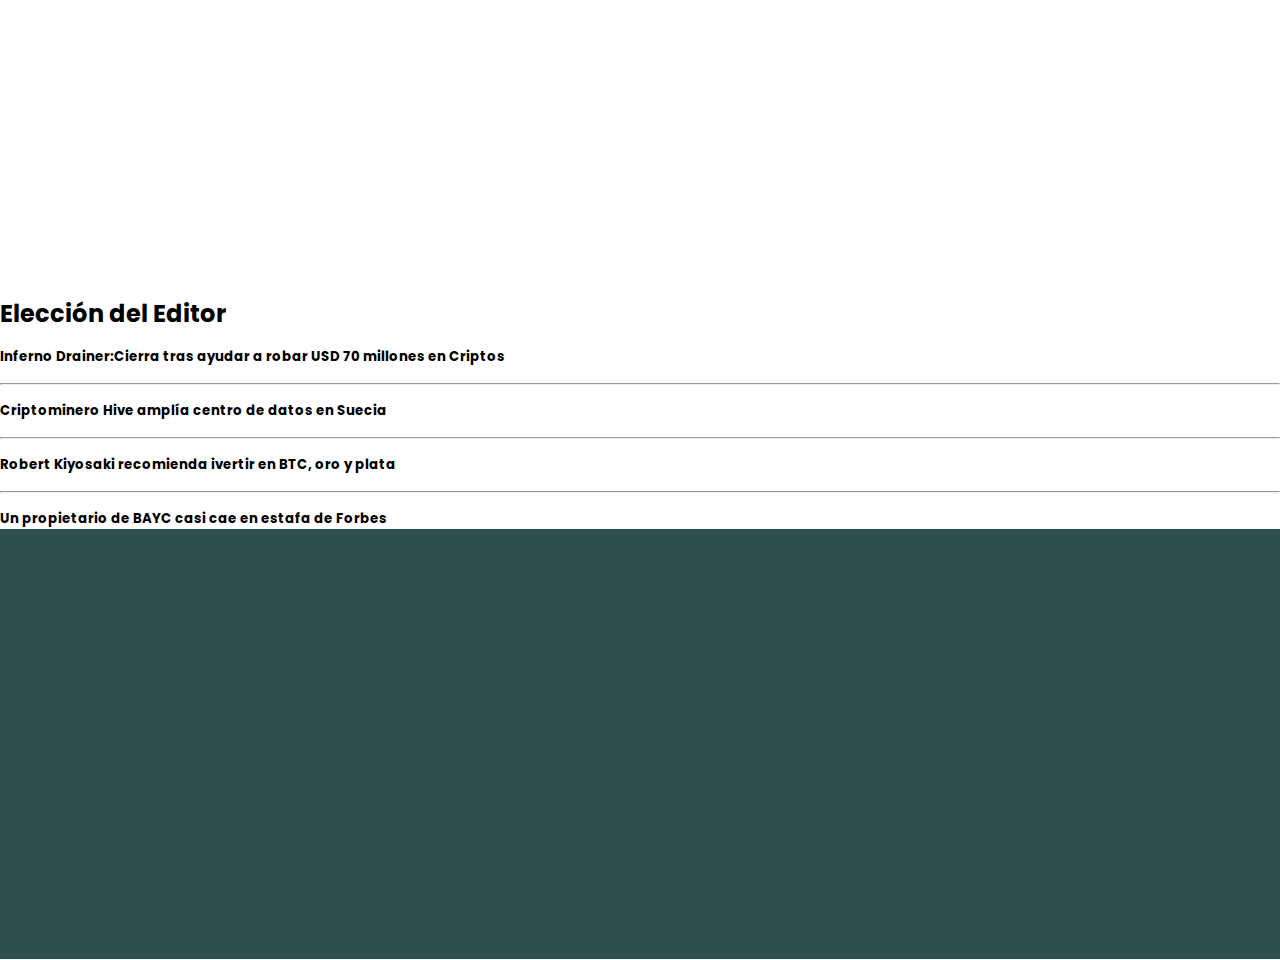
<file: pages/noticiasaltcoins.html>
<!DOCTYPE html>
<html lang="en">
<head>
    <meta charset="UTF-8">
    <meta name="viewport" content="width=device-width, initial-scale=1.0">
    <meta name="description" content="Las ultimas noticias sobre el mundo Crypto,Bitcoin,Altcoins y Analisis de Mercado a toda hora">
    <link href="https://unpkg.com/aos@2.3.1/dist/aos.css" rel="stylesheet">
    <link rel="preconnect" href="https://fonts.googleapis.com">
<link rel="preconnect" href="https://fonts.gstatic.com" crossorigin>
<link href="https://fonts.googleapis.com/css2?family=Poppins:ital,wght@0,100;0,300;0,400;0,500;0,600;1,200;1,400;1,500&family=Roboto+Mono:wght@100;300;400;500;600;700&display=swap" rel="stylesheet">
    <link rel="stylesheet" href="../css/style.css">
    <title>Noticias Altcoins|Ultimas Noticias sobre Altcoins|Noticias exclusivas sobre SOL,RUNE,BNB,DOT,|Ultimos precios en Altcoins|</title>
</head>
<body>
    

    <header class="header">
        <h1 class="header__titulo">FundamentalCoin</h1>
        <img src="../img/BTC8.png" alt="Bitcoin" class="header__logo"  data-aos="zoom-in">

    <h5 class="idioma">Idioma:</h5>
    <ul class="idioma__lista">
        <li class="idioma__item">
            Español
        </li>
    </ul>    

        <nav class="nav">
        
            <ul class="nav__lista">
                <li class="nav__item"><a class="nav__link" href="../index.html">Noticias Principales</a></li>

                <li class="nav__item"><a class="nav__link" href="./noticiasbitcoin.html">Noticias Bitcoin</a></li>

                <li class="nav__item"><a class="nav__link" href="./noticiasethereum.html">Noticias Ethereum</a></li>

                <li class="nav__item"><a class="nav__link" href="./noticiasaltcoins.html">Noticias Altcoins</a></li>

                <li class="nav__item"><a class="nav__link" href="./analisisdemercado.html">Analisis de Mercado</a></li>
                
            </ul>

            <div class="searchbar">
                <form action="">

                    <input type="search" placeholder="Buscar..." class="searchbar__buscar">
                    <input type="submit" value="Buscar" class="searchbar__boton">

                </form>
                
            </div> 

        </nav>

    </header>

    <main>
        <section id="nsa" class="Noticias">
            <h2 class="Noticias__titulo--UltimasNoticias">Noticias Altcoins</h2>
            <article class="Noticias__articulo">
                <h3 class="Noticias__titulo">Circle y SBI Holdings se asocian para impulsar la adopción de USDC en Japón</h3>

                <img src="../img/Alt1.avif" alt="Circle y SBI se asocian" class="Noticias__imagen">

                <p class="Noticias__parrafo">El acuerdo se plasmó en un memorándum de entendimiento, pero SBI Holdings debe registrarse primero como proveedor de servicios de instrumentos de pago electrónico en el país.
                Circle, el emisor de stablecoin que está detrás de USD Coin se asoció con la empresa de servicios financieros SBI Holdings, con sede en Tokio, para impulsar la adopción de USDC y servicios Web3 en Japón.

                El 27 de noviembre, Circle firmó un memorando de entendimiento con SBI Holdings, que respaldará la expansión estratégica de USDC en Japón.
                </p>
            </article>

            <article class="Noticias__articulo">
                <h3 class="Noticias__titulo">Bandera alcista en precio de XRP augura repunte para Año Nuevo</h3>

                <img src="../img/Alt2.avif" alt="XRP alcista" class="Noticias__imagen">

                <p class="Noticias__parrafo">Es posible que XRP tenga que pasar por un breve periodo de venta antes de confirmar la configuración de continuación alcista, mientras las ballenas demuestran su carácter alcista.
                El precio de XRP puede subir más de un 20% en las próximas semanas gracias a una configuración de continuación alcista clásica.
                </p>
            </article>

            <article class="Noticias__articulo">
                <h3 class="Noticias__titulo">Director usó parte del presupuesto de su show de Netflix para comprar Dogecoin</h3>

                <img src="../img/Alt3.avif" alt="Compra de Dogecoins" class="Noticias__imagen">

                <p class="Noticias__parrafo">Carl Erik Rinsch habría utilizado cerca de USD 11 millones del presupuesto de su programa para especular con acciones y criptomonedas; y al final ganó millones con una sola apuesta de Dogecoin.
                El director de la serie de ciencia ficción Conquest de Netflix supuestamente utilizó USD 4 millones del presupuesto del programa para apostar en Dogecoin
                y ganó USD 27 millones en el proceso
                </p>
            </article>

            <article class="Noticias__articulo">
                <h3 class="Noticias__titulo">La gráfica de Link estaría indicando el fin de su rally alcista</h3>

                <img src="../img/Alt4.avif" alt="Grafica de Link" class="Noticias__imagen">

                <p class="Noticias__parrafo">Tras más de un año de completa lateralización de la tendencia de LINK, el token de Chainlink, se sumó al rally alcista de los últimos meses impulsado por Bitcoin y desde septiembre hasta este mes, su cotización alcanzó el incremento máximo de un 189.35%.

                Una formación destacable en la gráfica mensual es que el mes pasado logró recuperar la MA 20 meses, un indicador frente al cual el precio había perdido su posición justo a finales del 2021.</p>
            </article>

            <article class="Noticias__articulo">
                <h3 class="Noticias__titulo">Esta es la razón del renovado interés por Dogecoin (DOGE)</h3>

                <img src="../img/Alt5.avif" alt="Interes por Dogecoin" class="Noticias__imagen">

                <p class="Noticias__parrafo">DOGE muestra una señal técnica inusual que históricamente ha ido seguida de un repunte parabólico.

                Cuando las memecoins se vuelven parabólicas, suele ser una señal de que el mercado ha tocado un tope y una advertencia de que la euforia de los inversores ha llegado a su límite. El mercado fue testigo de una furia especulativa similar en el mercado alcista de 2020 a 2021, cuando Dogecoin persiguió el dólar, Shiba Inu subió decenas de miles de puntos porcentuales y los precios de los NFT alcanzaron máximos de seis a siete dígitos.
                </p>

            </article>

            <article class="Noticias__articulo">
                <h3 class="Noticias__titulo">SOL, LINK, NEAR y THETA tienden al alza mientras bitcoin se toma un respiro</h3>

                <img src="../img/Alt6.avif" alt="Altcoins al alza" class="Noticias__imagen">

                <p class="Noticias__parrafo">El rango de precios de bitcoin se mueve mientras SOL, LINK, NEAR y THETA se ponen al día.Bitcoin ha estado consolidándose por encima de los USD 35,000 durante varios días, pero los alcistas no han logrado reanudar la tendencia alcista por encima de los USD 38,000. Esto sugiere vacilación para comprar en niveles más altos. El CEO de BitGo, Mike Belshe, dijo en una reciente entrevista con Bloomberg que hay probabilidades de otra ronda de rechazos de las solicitudes de fondos cotizados en bolsa de bitcoin antes de que finalmente sean aprobadas.</p>
            </article>
        </section>

        <section class="video">
            <h4 class="video__titulo">Mas sobre Altcoins</h4>
            <article class="video__articulo">
                <iframe src="https://www.youtube.com/embed/Wa66FmjjSSc?si=_gyFyntkWnf9NUfR" title="YouTube video player" frameborder="0" allow="accelerometer; autoplay; clipboard-write; encrypted-media; gyroscope; picture-in-picture; web-share" allowfullscreen class="video__iframe"></iframe>
            </article>
        </section>

        <section class="EleccionDE">
            <h4 class="EleccionDE__titulo">Elección del Editor</h4>
            <article class="EleccionDE__articulo">
                <h5>Inferno Drainer:Cierra tras ayudar a robar USD 70 millones en Criptos</h5>
            </article>
            <hr>
            <article class="EleccionDE__articulo">
                <h5 class="EleccionDE__noticia">Criptominero Hive amplía centro de datos en Suecia</h5>
      
            </article>
            <hr>
            <article class="EleccionDE__articulo">
                <h5 class="EleccionDE__noticia">Robert Kiyosaki recomienda ivertir en BTC, oro y plata</h5>
            </article>
            <hr>
            <article class="EleccionDE__articulo">
                <h5 class="EleccionDE__noticia">Un propietario de BAYC casi cae en estafa de Forbes</h5>
            </article>
        </section>

    </main>

    <footer class="footer"> 
        <div class="footer__noticias">
            <h5 class="footer__titulo" data-aos="fade-up"
            data-aos-duration="1500">Noticias</h5>
            
            <ul class="footer__lista" data-aos="fade-up"
            data-aos-duration="1500">

                <li class="footer__item"><a class="footer__link" href="../index.html">Ultimas Noticias</a></li>

                <li class="footer__item"><a class="footer__link" href="./noticiasbitcoin.html">Noticias Bitcoin</a></li>

                <li class="footer__item"><a class="footer__link" href="./noticiasethereum.html">Noticias Ethereum</a></li>

                <li class="footer__item"><a class="footer__link" href="#nsa">Noticias Altcoins</a></li>

                <li class="footer__item"><a class="footer__link" href="../pages/analisisdemercado.html">Analisis de Mercado</a></li>

            </ul>
        </div>

        <div class="footer__redes">
            <h5 class="footer__titulo" data-aos="fade-up"
            data-aos-duration="1500">Seguinos en:</h5>
            <h4 class="footer__red" data-aos="fade-up"
            data-aos-duration="1500">Instagram</h4>

            <img src="../img/Instagram_icon.png" alt="Logo de Instagram" class="footer__logo" data-aos="fade-up"
            data-aos-duration="1500">

            <h4 class="footer__red" data-aos="fade-up"
            data-aos-duration="1500">Facebook</h4>

            <img src="../img/Logo_de_Facebook.png" alt="Logo de Facebook" class="footer__logo" data-aos="fade-up"
            data-aos-duration="1500">

            <h4 class="footer__red" data-aos="fade-up"
            data-aos-duration="1500">Tiktok</h4>

            <img src="../img/5cb78671a7c7755bf004c14b.png" alt="Logo de Tiktok" class="footer__logo--Tiktok" data-aos="fade-up"
            data-aos-duration="1500">
            
        </div>
        <hr>

        <div class="suscribirse">
            <h5 class="suscribirse__titulo" data-aos="fade-up"
            data-aos-duration="1500">Suscribite para mas Noticias</h5>

            <form action="" class="suscribirse__form" data-aos="fade-up"
            data-aos-duration="1500">
                <label class="suscribirse__label" for="email">Ingrese su Email</label>
                <input type="email"id="email" placeholder="Por ejemplo:Fundcoin@gmail.com" class="suscribirse__email">
                <input type="submit"value="Suscribirse" class="suscribirse__boton">
                
            </form>
        </div>

    </footer>

    <script src="https://unpkg.com/aos@2.3.1/dist/aos.js"></script>
    <script>
        AOS.init();
      </script>

</body>
</html>
</file>
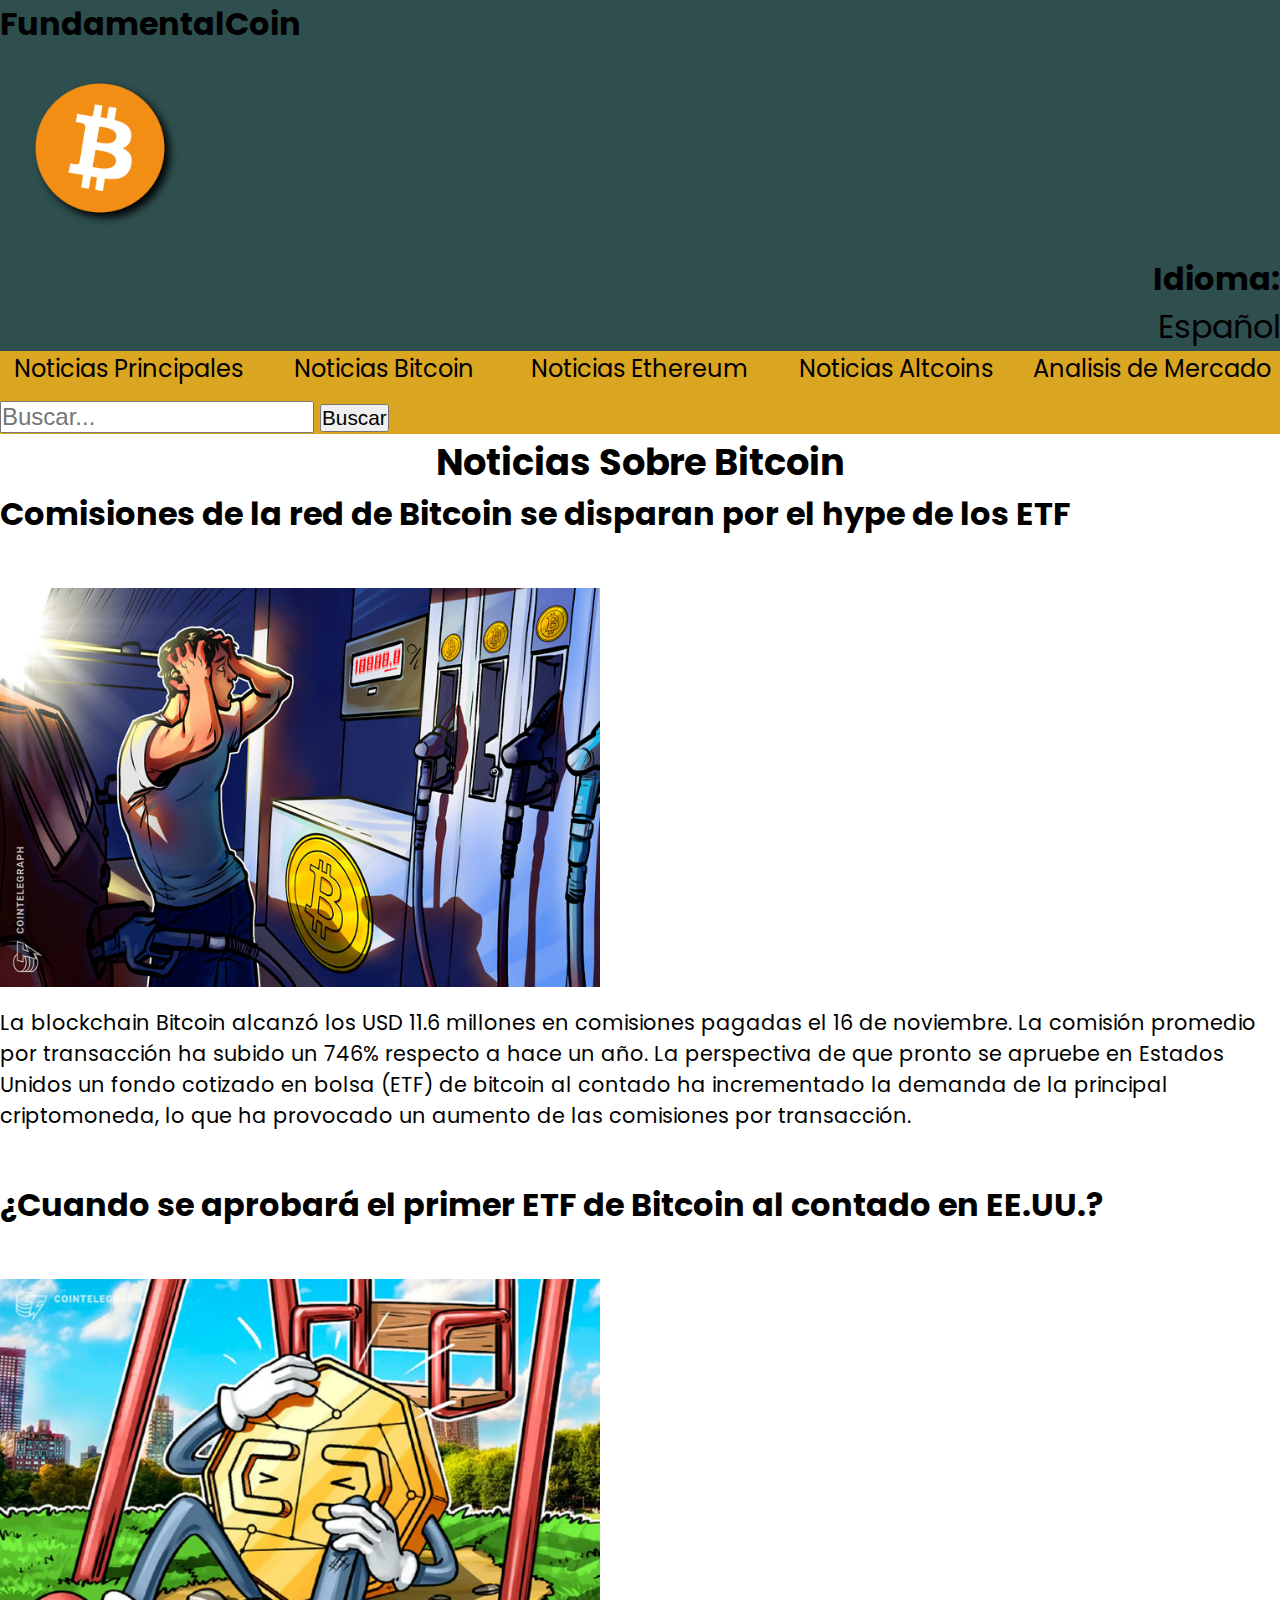
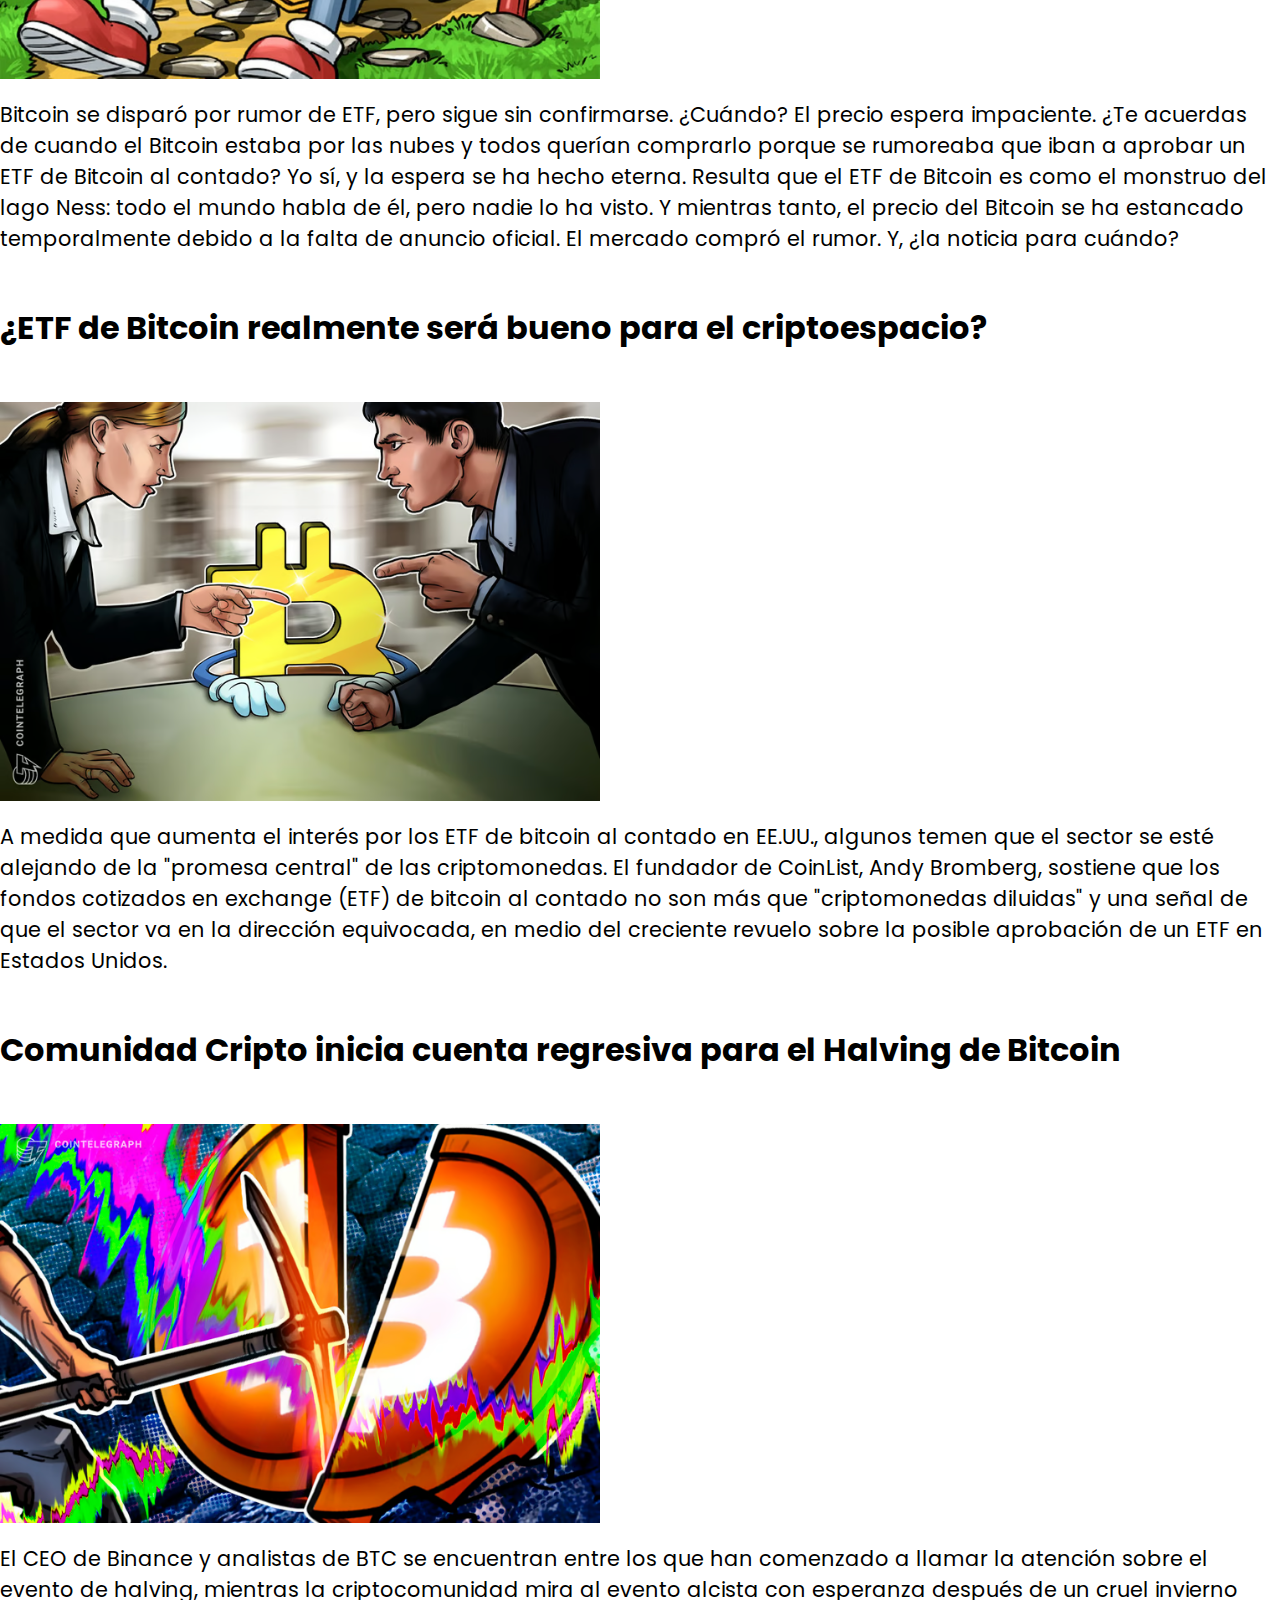
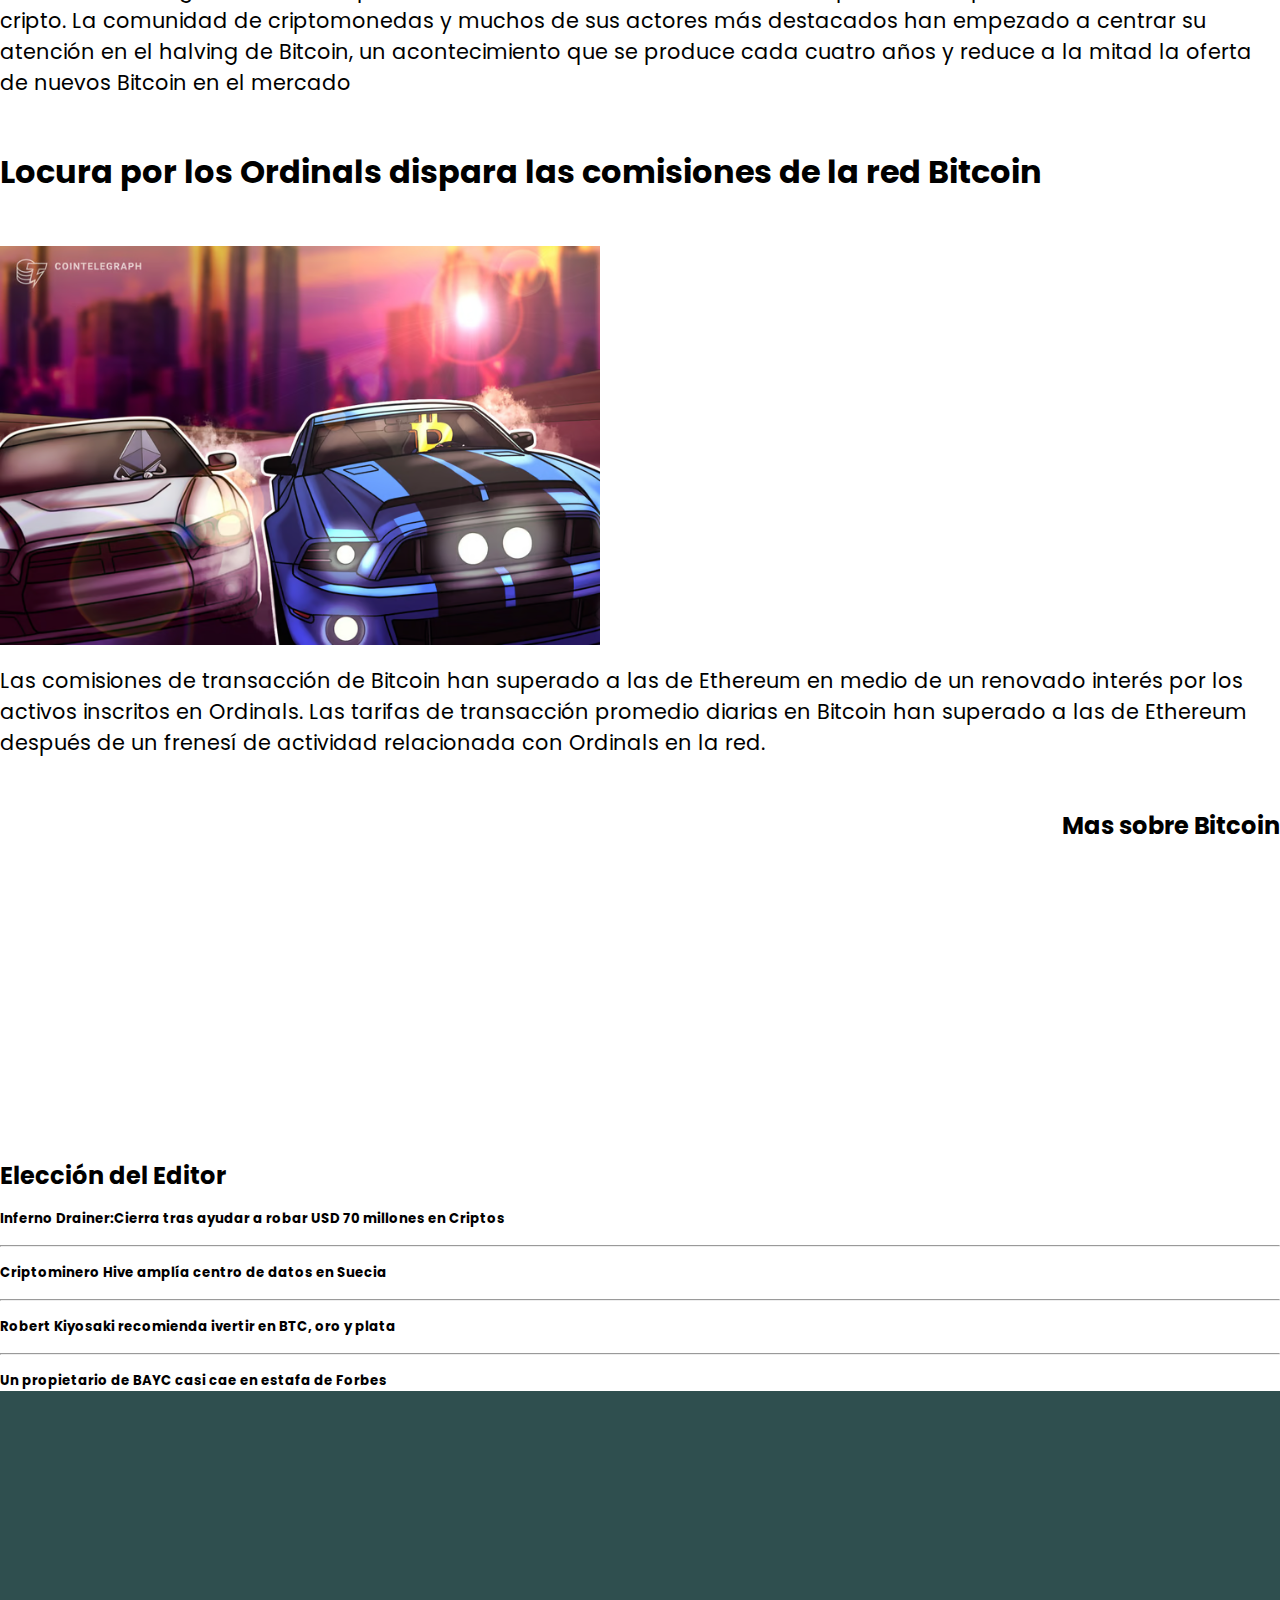
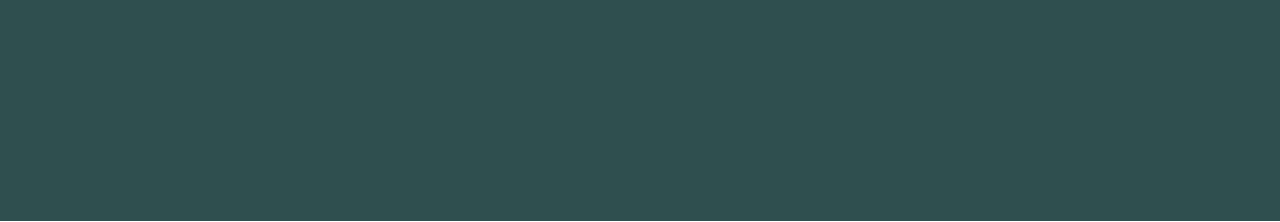
<file: pages/noticiasbitcoin.html>
<!DOCTYPE html>
<html lang="en">
<head>
    <meta charset="UTF-8">
    <meta name="viewport" content="width=device-width, initial-scale=1.0">
    <meta name="description" content="Las ultimas noticias sobre el mundo Crypto,Bitcoin,Altcoins y Analisis de Mercado a toda hora">
    <link href="https://unpkg.com/aos@2.3.1/dist/aos.css" rel="stylesheet">
    <link rel="preconnect" href="https://fonts.googleapis.com">
<link rel="preconnect" href="https://fonts.gstatic.com" crossorigin>
<link href="https://fonts.googleapis.com/css2?family=Poppins:ital,wght@0,100;0,300;0,400;0,500;0,600;1,200;1,400;1,500&family=Roboto+Mono:wght@100;300;400;500;600;700&display=swap" rel="stylesheet">
    <link rel="stylesheet" href="../css/style.css">
    <title>Noticias Bitcoin|Ultimas Noticias sobre Bitcoin|Noticias semanas de Bitcoin|Noticias de ultima hora sobre Bitcoin</title>
</head>
<body>
  <header class="header">
    <h1 class="header__titulo">FundamentalCoin</h1>
    <img src="../img/BTC8.png" alt="Bitcoin" class="header__logo"  data-aos="zoom-in">

    <h5 class="idioma">Idioma:</h5>
    <ul class="idioma__lista">
        <li class="idioma__item">
            Español
        </li>
    </ul>    

    <nav class="nav">
      <ul class="nav__lista">
        
          
            <li class="nav__item">
              <a class="nav__link" href="../index.html">Noticias Principales</a>
            </li>
            <li class="nav__item"><a class="nav__link" href="./noticiasbitcoin.html">Noticias Bitcoin</a></li>

            <li class="nav__item"><a class="nav__link" href="./noticiasethereum.html">Noticias Ethereum</a></li>

            <li class="nav__item"><a class="nav__link" href="./noticiasaltcoins.html">Noticias Altcoins</a></li>

            <li class="nav__item"><a class="nav__link" href="./analisisdemercado.html">Analisis de Mercado</a></li>
            
          

        
      

      
    </ul>

    <div class="searchbar">
      <form action="">

        <input type="search" placeholder="Buscar..." class="searchbar__buscar">
        <input type="submit" value="Buscar" class="searchbar__boton">
  
      </form>
     
  </div>

    </nav>
    

  </header> 
  
  <main>
    
    <section id="nsb" class="Noticias">
      <h2 class="Noticias__titulo--UltimasNoticias">Noticias Sobre Bitcoin</h2>
      
      <article class="Noticias__articulo">
        <h3 class="Noticias__titulo">Comisiones de la red de Bitcoin se disparan por el hype de los ETF</h3>

        <img class="Noticias__imagen" src="../img/e1e241a9-7c46-4449-a8ea-71e807124dc4 (1).avif" alt="Red de Bitcoin">

        <p class="Noticias__parrafo">La blockchain Bitcoin alcanzó los USD 11.6 millones en comisiones pagadas el 16 de noviembre. La comisión promedio por transacción ha subido un 746% respecto a hace un año.

        La perspectiva de que pronto se apruebe en Estados Unidos un fondo cotizado en bolsa (ETF) de bitcoin
        al contado ha incrementado la demanda de la principal criptomoneda, lo que ha provocado un aumento de las comisiones por transacción. 
        </p>
      </article>
      
      <article class="Noticias__articulo">
        <h3 class="Noticias__titulo">¿Cuando se aprobará el primer ETF de Bitcoin al contado en EE.UU.?</h3>

        <img class="Noticias__imagen" src="../img/e53fe569b07888b929c4e7a5185f281c.avif" alt="Aprobacion del Etf de Bitcoin">

        <p class="Noticias__parrafo">Bitcoin se disparó por rumor de ETF, pero sigue sin confirmarse. ¿Cuándo? El precio espera impaciente.
        ¿Te acuerdas de cuando el Bitcoin estaba por las nubes y todos querían comprarlo porque se rumoreaba que iban a aprobar un ETF de Bitcoin al contado? Yo sí, y la espera se ha hecho eterna. Resulta que el ETF de Bitcoin es como el monstruo del lago Ness: todo el mundo habla de él, pero nadie lo ha visto. Y mientras tanto, el precio del Bitcoin se ha estancado temporalmente debido a la falta de anuncio oficial. El mercado compró el rumor. Y, ¿la noticia para cuándo?
        </p>
      </article>
      
      <article class="Noticias__articulo">

        <h4 class="Noticias__titulo">¿ETF de Bitcoin realmente será bueno para el criptoespacio?</h4>

        <img class="Noticias__imagen" src="../img/3d93cf16-6435-406f-8222-ee1a5c4f9a22.avif" alt="ETF de Bitcoin">

        <p class="Noticias__parrafo">A medida que aumenta el interés por los ETF de bitcoin al contado en EE.UU., algunos temen que el sector se esté alejando de la "promesa central" de las criptomonedas.

        El fundador de CoinList, Andy Bromberg, sostiene que los fondos cotizados en exchange (ETF) de bitcoin al contado no son más que "criptomonedas diluidas" y una señal de que el sector va en la dirección equivocada, en medio del creciente revuelo sobre la posible aprobación de un ETF en Estados Unidos.
        </p>
      </article>

      <article class="Noticias__articulo">
        <h3 class="Noticias__titulo">Comunidad Cripto inicia cuenta regresiva para el Halving de Bitcoin</h3>

        <img class="Noticias__imagen" src="../img/bd102f79-84ec-44fd-93f7-00612cc7ea54.avif" alt="Comunidad Cripto">
       

        <p class="Noticias__parrafo">El CEO de Binance y analistas de BTC se encuentran entre los que han comenzado a llamar la atención sobre el evento de halving, mientras la criptocomunidad mira al evento alcista con esperanza después de un cruel invierno cripto.
        La comunidad de criptomonedas y muchos de sus actores más destacados han empezado a centrar su atención en el halving de Bitcoin, un acontecimiento que se produce cada cuatro años y reduce a la mitad la oferta de nuevos Bitcoin en el mercado
        </p>
      </article>
      
      <article class="Noticias__articulo">
        <h3 class="Noticias__titulo">Locura por los Ordinals dispara las comisiones de la red Bitcoin</h3>

        <img class="Noticias__imagen" src="../img/8ef54a43-56bb-48a4-b8d9-e621124d5885.avif" alt="Los Ordinals">
        
        <p class="Noticias__parrafo">Las comisiones de transacción de Bitcoin han superado a las de Ethereum en medio de un renovado interés por los activos inscritos en Ordinals.
        Las tarifas de transacción promedio diarias en Bitcoin han superado a las de Ethereum después de un frenesí de actividad relacionada con Ordinals en la red.
        </p>
      </article>

    </section>
    <section class="video">
      <h3 class="video__titulo">Mas sobre Bitcoin</h3>
      <article class="video__articulo">
        <iframe  src="https://www.youtube.com/embed/XlWwjMTt74k?si=z4hWTe8gS-r0aTy2" title="YouTube video player" frameborder="0" allow="accelerometer; autoplay; clipboard-write; encrypted-media; gyroscope; picture-in-picture; web-share" allowfullscreen class="video__iframe"></iframe>
      </article>
    </section>

    <section class="EleccionDE">
      <h4 class="EleccionDE__titulo">Elección del Editor</h4>
      <article class="EleccionDE__articulo">
          <h5 class="EleccionDE__noticia">Inferno Drainer:Cierra tras ayudar a robar USD 70 millones en Criptos</h5>

      </article>
      <hr>
      <article class="EleccionDE__articulo">
          <h5 class="EleccionDE__noticia">Criptominero Hive amplía centro de datos en Suecia</h5>

      </article>
      <hr>
      <article class="EleccionDE__articulo">
          <h5 class="EleccionDE__noticia">Robert Kiyosaki recomienda ivertir en BTC, oro y plata</h5>

      </article>
      <hr>
      <article class="EleccionDE__articulo">
          <h5 class="EleccionDE__noticia">Un propietario de BAYC casi cae en estafa de Forbes</h5>

      </article>
  </section>

  </main>

  <footer class="footer">
    <div class="footer__noticias">
      <h5 class="footer__titulo"
      data-aos="fade-up"
       data-aos-duration="1500">Noticias</h5>
      <hr>
      <ul class="footer__lista"
      data-aos="fade-up"
      data-aos-duration="1500">
        <li class="footer__item"><a class="footer__link" href="../index.html">Ultimas Noticias</a></li>

        <li class="footer__item"><a class="footer__link" href="#nsb">Noticias Bitcoin</a></li>

        <li class="footer__item"><a class="footer__link" href="./noticiasethereum.html">Noticias Ethereum</a></li>

        <li class="footer__item"><a class="footer__link" href="./noticiasaltcoins.html">Noticias Altcoins</a></li>

        <li class="footer__item"><a class="footer__link" href="./pages/analisisdemercado.html">Analisis de Mercado</a></li>
        
      </ul>
    </div>

    <div class="footer__redes">
      <h5 class="footer__titulo" data-aos="fade-up"
      data-aos-duration="1500">Seguinos en:</h5>
      <h4 class="footer__red" data-aos="fade-up"
      data-aos-duration="1500">Instagram</h4>

      <img src="../img/Instagram_icon.png" alt="Logo de Instagram" class="footer__logo" data-aos="fade-up"
      data-aos-duration="1500">

      <h4 class="footer__red" data-aos="fade-up"
      data-aos-duration="1500">Facebook</h4>

      <img src="../img/Logo_de_Facebook.png" alt="Logo de Facebook" class="footer__logo" data-aos="fade-up"
      data-aos-duration="1500">

      <h4 class="footer__red" data-aos="fade-up"
      data-aos-duration="1500">Tiktok</h4>

      <img src="../img/5cb78671a7c7755bf004c14b.png" alt="Logo de Tiktok" class="footer__logo--Tiktok" data-aos="fade-up"
      data-aos-duration="1500">
      
  </div>
  <hr>

  <div class="suscribirse">
      <h5 class="suscribirse__titulo" data-aos="fade-up"
      data-aos-duration="1500">Suscribite para mas Noticias</h5>

      <form action="" class="suscribirse__form" data-aos="fade-up"
      data-aos-duration="1500">
          <label class="suscribirse__label" for="email">Ingrese su Email</label>
          <input type="email"id="email" placeholder="Por ejemplo:Fundcoin@gmail.com" class="suscribirse__email">
          <input type="submit"value="Suscribirse" class="suscribirse__boton">
          
      </form>
  </div>
  
  </footer>

  <script src="https://unpkg.com/aos@2.3.1/dist/aos.js"></script>
  <script>
      AOS.init();
    </script>

</body>

</html>
</file>
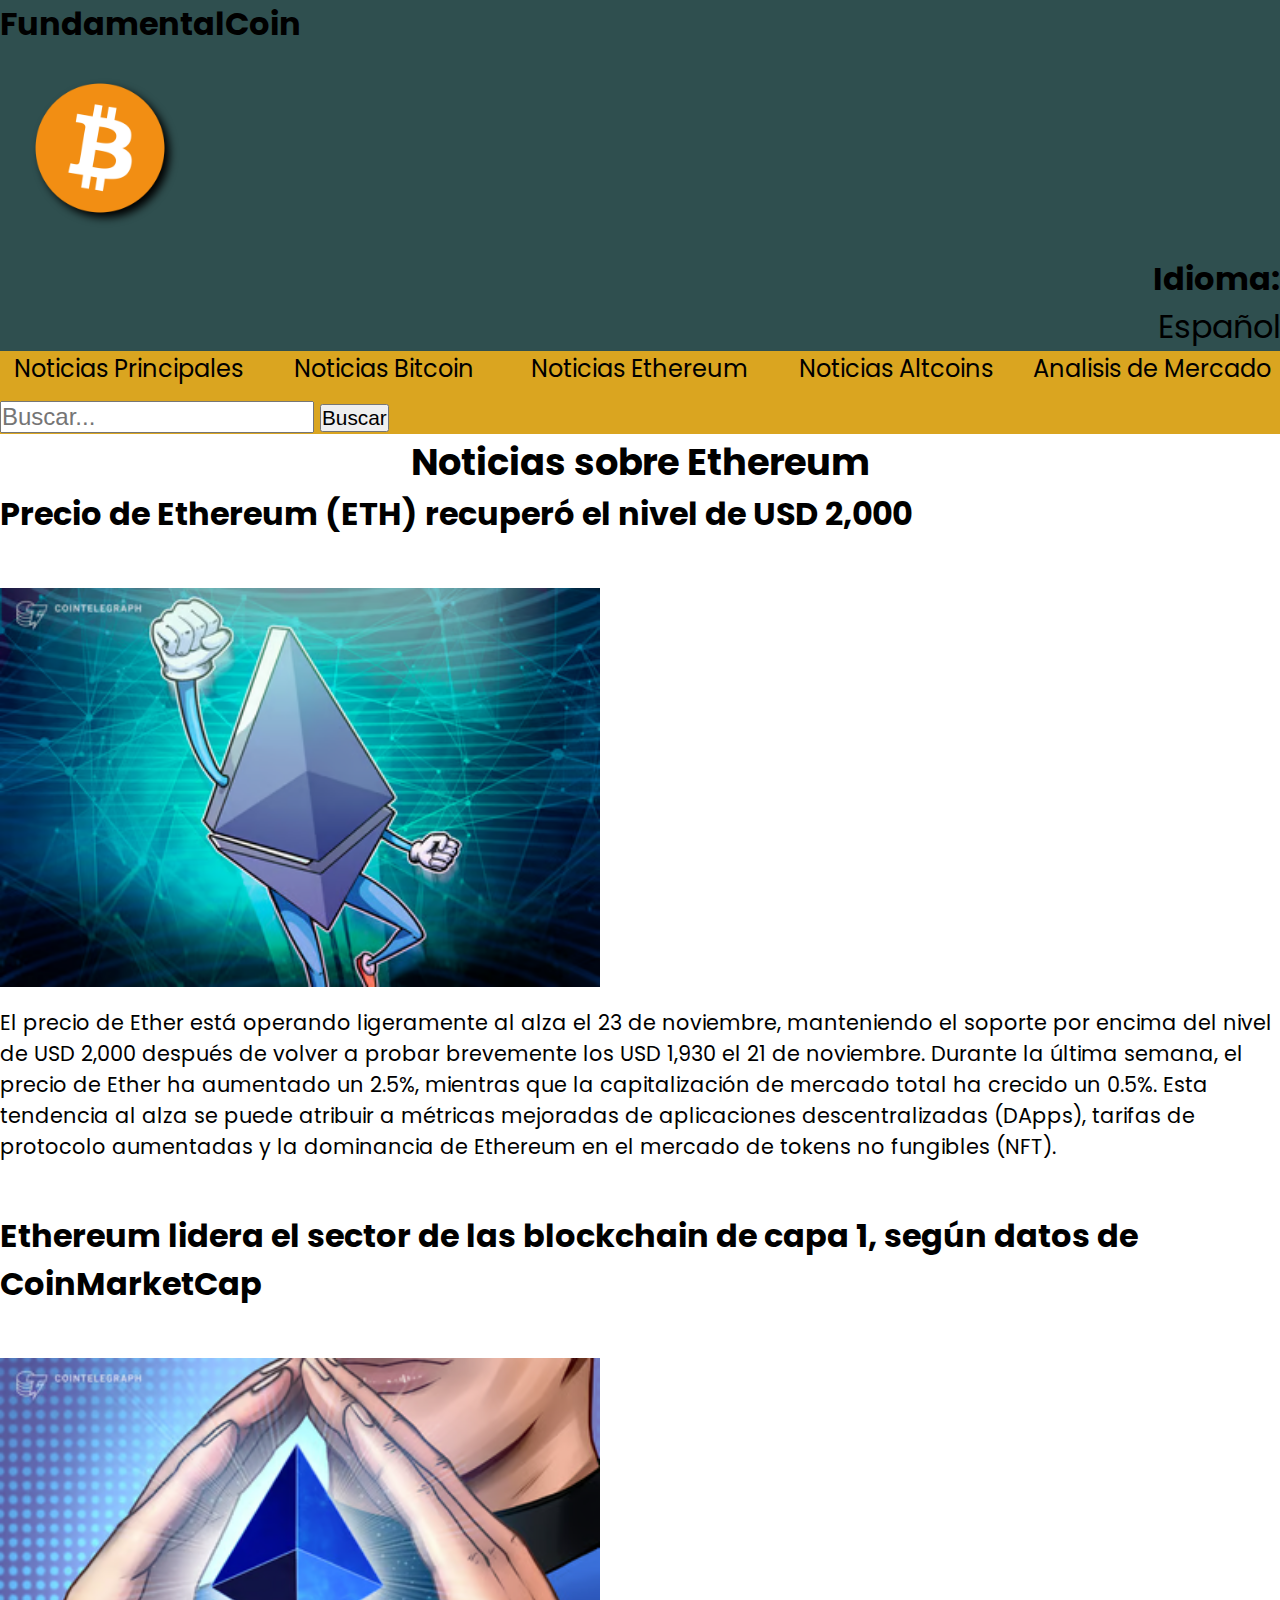
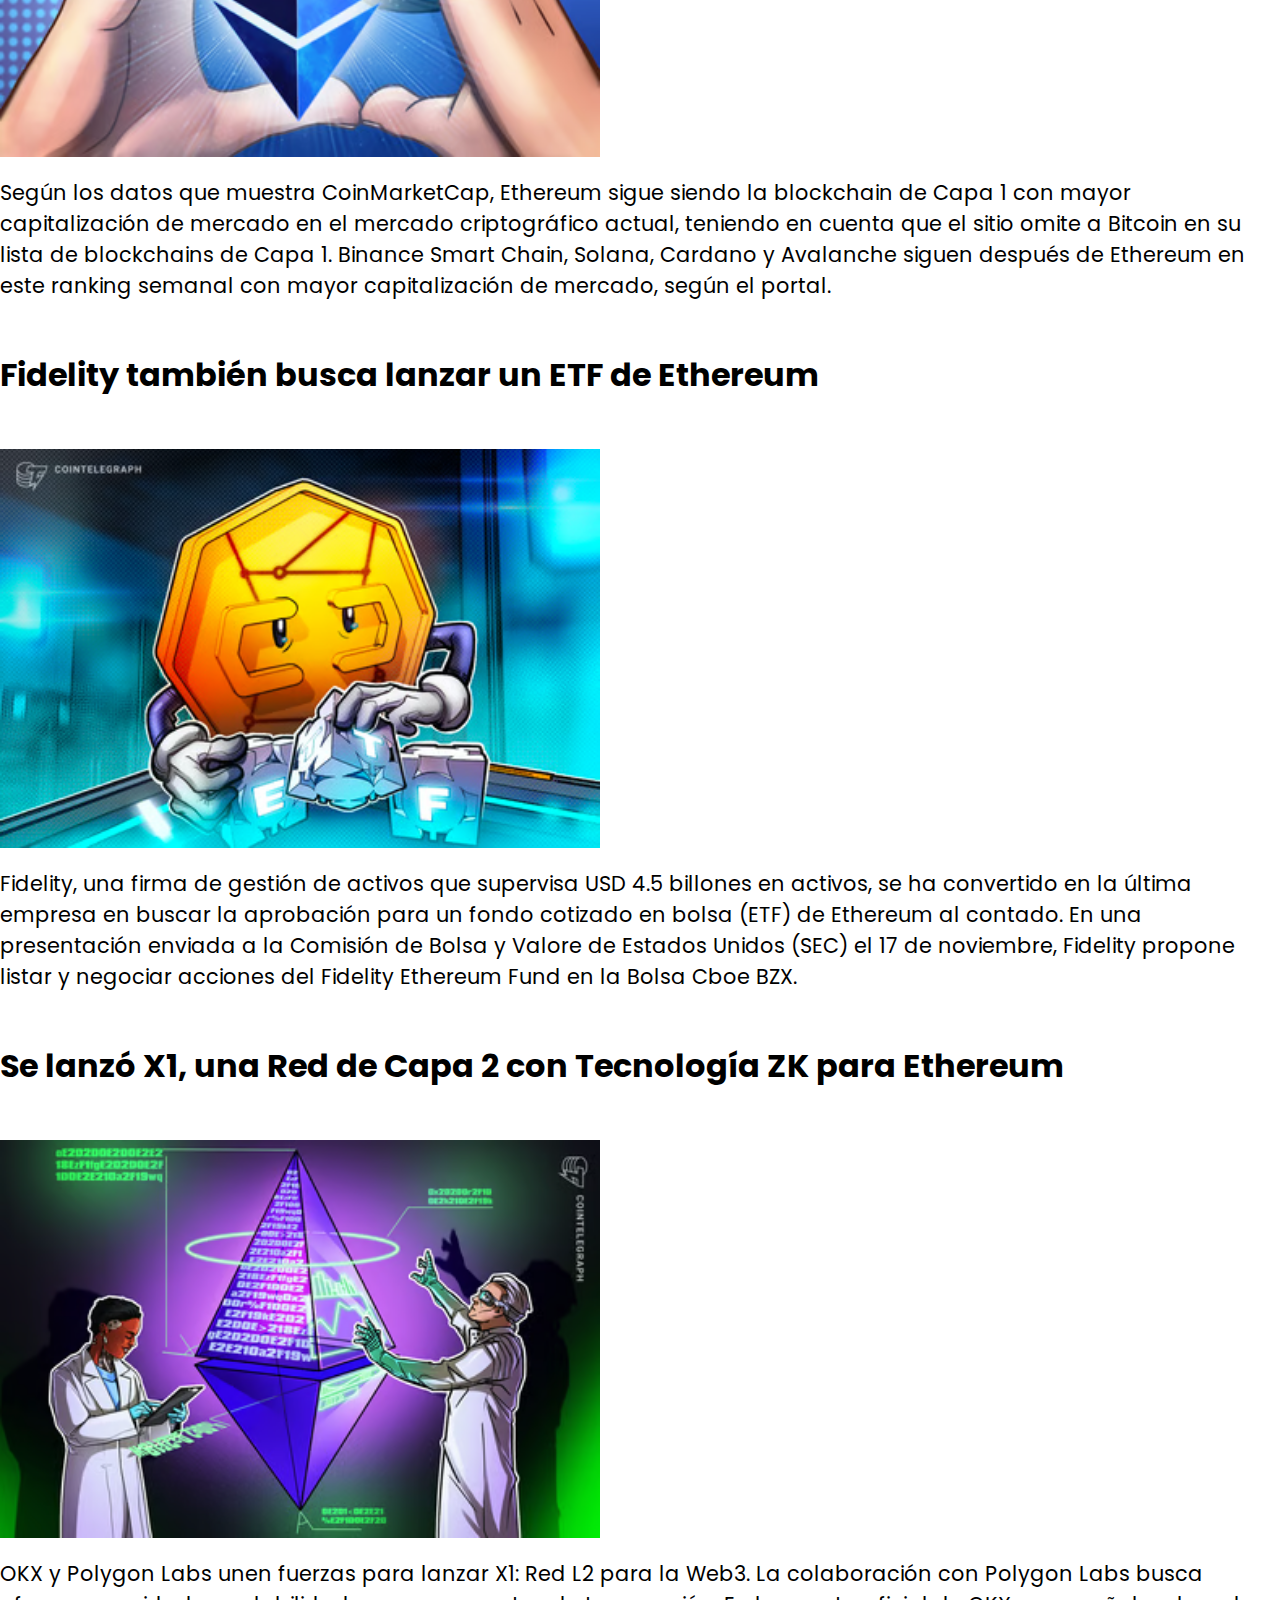
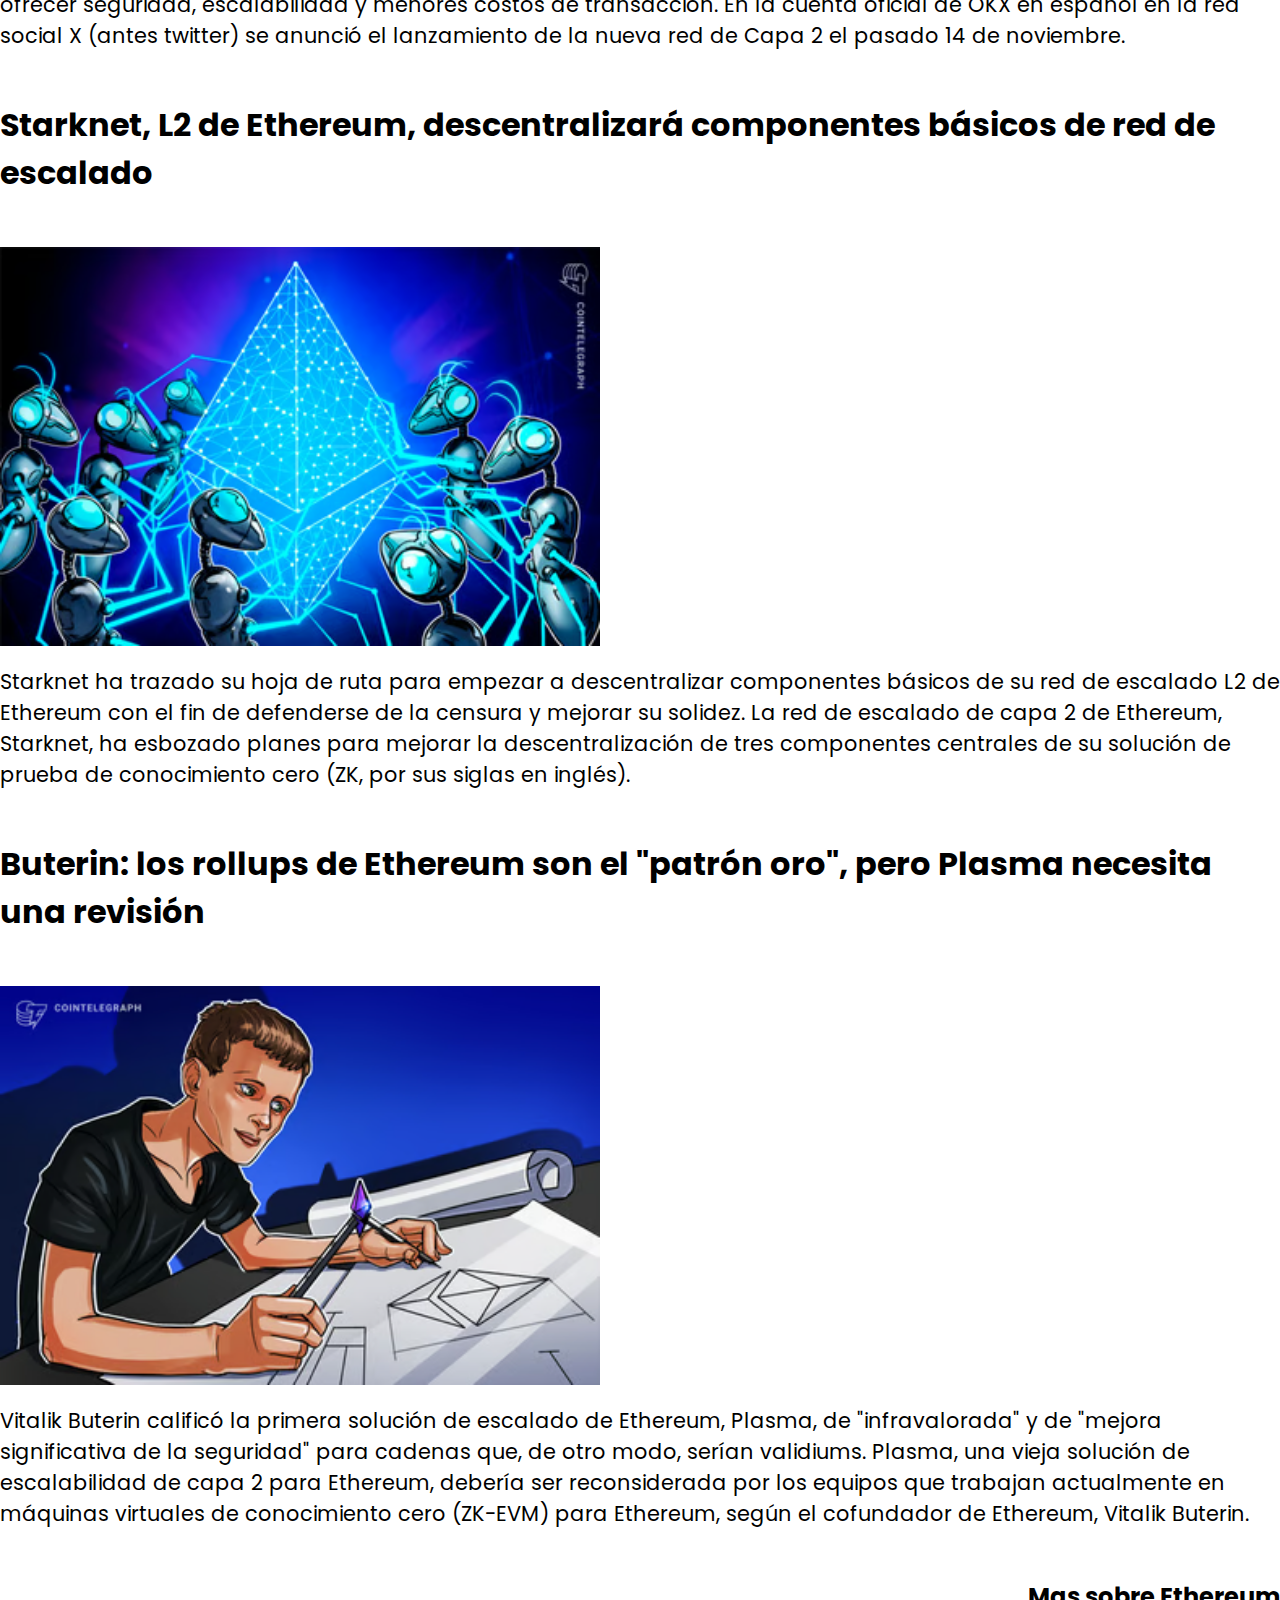
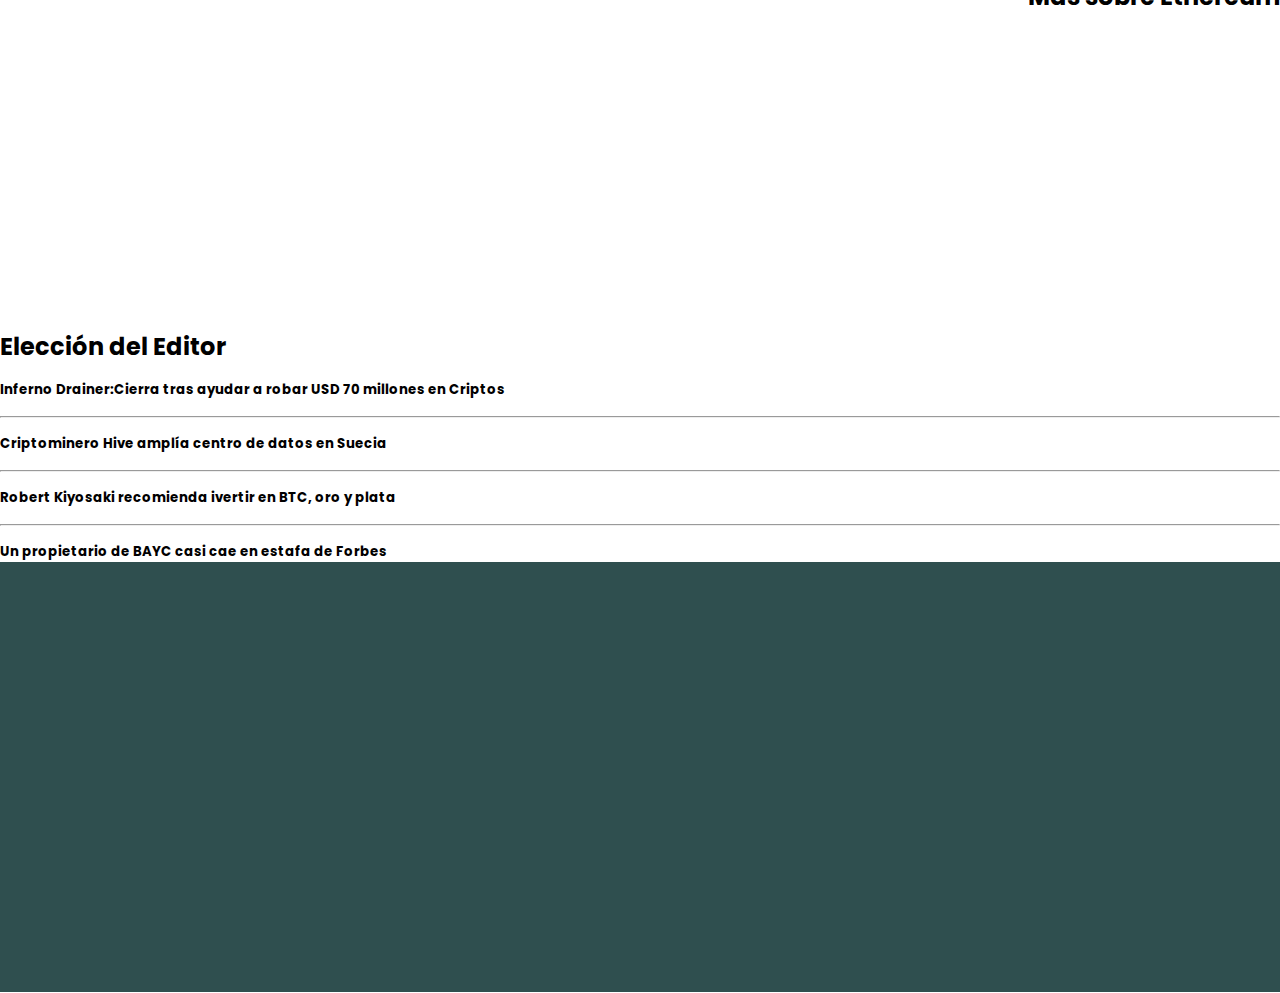
<file: pages/noticiasethereum.html>
<!DOCTYPE html>
<html lang="en">
<head>
    <meta charset="UTF-8">
    <meta name="viewport" content="width=device-width, initial-scale=1.0">
    <meta name="description" content="Las ultimas noticias sobre el mundo Crypto,Bitcoin,Altcoins y Analisis de Mercado a toda hora">
    <link href="https://unpkg.com/aos@2.3.1/dist/aos.css" rel="stylesheet">
    <link rel="preconnect" href="https://fonts.googleapis.com">
<link rel="preconnect" href="https://fonts.gstatic.com" crossorigin>
<link href="https://fonts.googleapis.com/css2?family=Poppins:ital,wght@0,100;0,300;0,400;0,500;0,600;1,200;1,400;1,500&family=Roboto+Mono:wght@100;300;400;500;600;700&display=swap" rel="stylesheet">
    <link rel="stylesheet" href="../css/style.css">
    <title>Noticias Ethereum|Ultimas Noticias sobre Ethereum|Noticias semanales sobre Ethereum|Noticias de ultima hora sobre Ethereum|Ultimo precio de Ethereum</title>
</head>


<body>
   <header class="header">
    <h1 class="header__titulo">FundamentalCoin</h1>
    <img src="../img/BTC8.png" alt="Bitcoin" class="header__logo"  data-aos="zoom-in">

    <h5 class="idioma">Idioma:</h5>
    <ul class="idioma__lista">
        <li class="idioma__item">
            Español
        </li>
    </ul>    

    <nav class="nav">
       <ul class="nav__lista">
        <li class="nav__item"><a class="nav__link" href="../index.html">Noticias Principales</a></li>
        <li class="nav__item"><a class="nav__link" href="./noticiasbitcoin.html">Noticias Bitcoin</a></li>
        <li class="nav__item"><a class="nav__link" href="./noticiasethereum.html">Noticias Ethereum</a></li>
        <li class="nav__item"><a class="nav__link" href="./noticiasaltcoins.html">Noticias Altcoins</a></li>
        <li class="nav__item"><a class="nav__link" href="./analisisdemercado.html">Analisis de Mercado</a></li>
       </ul>

       <div class="searchbar">
         <form action="">

            <input type="search" placeholder="Buscar..." class="searchbar__buscar">
            <input type="submit" value="Buscar" class="searchbar__boton">

         </form>
        
     </div>

    </nav>

   </header>

   <main >
      <section id="nse" class="Noticias">
         <h2 class="Noticias__titulo--UltimasNoticias">Noticias sobre Ethereum</h2>
         <article class="Noticias__articulo">

            <h3 class="Noticias__titulo">Precio de Ethereum (ETH) recuperó el nivel de USD 2,000</h3>

            <img src="../img/Eth1.avif" alt="Recuperacion precio de (ETH)" class="Noticias__imagen">

            <p class="Noticias__parrafo">El precio de Ether está operando ligeramente al alza el 23 de noviembre, manteniendo el soporte por encima del nivel de USD 2,000 después de volver a probar brevemente los USD 1,930 el 21 de noviembre. Durante la última semana, el precio de Ether ha aumentado un 2.5%, mientras que la capitalización de mercado total ha crecido un 0.5%. Esta tendencia al alza se puede atribuir a métricas mejoradas de aplicaciones descentralizadas (DApps), tarifas de protocolo aumentadas y la dominancia de Ethereum en el mercado de tokens no fungibles (NFT).</p>
         </article>

         <article class="Noticias__articulo">

            <h3 class="Noticias__titulo">Ethereum lidera el sector de las blockchain de capa 1, según datos de CoinMarketCap</h3>

            <img src="../img/Eth2.avif" alt="ETH lidera el sector blockchain de capa 1" class="Noticias__imagen">

            <p class="Noticias__parrafo">Según los datos que muestra CoinMarketCap, Ethereum sigue siendo la blockchain de Capa 1 con mayor capitalización de mercado en el mercado criptográfico actual, teniendo en cuenta que el sitio omite a Bitcoin en su lista de blockchains de Capa 1.

            Binance Smart Chain, Solana, Cardano y Avalanche siguen después de Ethereum en este ranking semanal con mayor capitalización de mercado, según el portal.</p>

         </article>

         <article class="Noticias__articulo">
            <h3 class="Noticias__titulo">Fidelity también busca lanzar un ETF de Ethereum</h3>

            <img src="../img/Eth3.avif" alt="Fidelty busca lanzar ETF" class="Noticias__imagen">

            <p class="Noticias__parrafo">Fidelity, una firma de gestión de activos que supervisa USD 4.5 billones en activos, se ha convertido en la última empresa en buscar la aprobación para un fondo cotizado en bolsa (ETF) de Ethereum al contado.
            En una presentación enviada a la Comisión de Bolsa y Valore de Estados Unidos (SEC) el 17 de noviembre, Fidelity propone listar y negociar acciones del Fidelity Ethereum Fund en la Bolsa Cboe BZX.  
            </p>
         </article>

         <article class="Noticias__articulo">

            <h3 class="Noticias__titulo">Se lanzó X1, una Red de Capa 2 con Tecnología ZK para Ethereum</h3>

            <img src="../img/Eth4.avif" alt="Lanzamiento de X1" class="Noticias__imagen">

            <p class="Noticias__parrafo">OKX y Polygon Labs unen fuerzas para lanzar X1: Red L2 para la Web3. La colaboración con Polygon Labs busca ofrecer seguridad, escalabilidad y menores costos de transacción.
            En la cuenta oficial de OKX en español en la red social X (antes twitter) se anunció el lanzamiento de la nueva red de Capa 2 el pasado 14 de noviembre. 
            </p>
         </article>
         
         <article class="Noticias__articulo">

            <h3 class="Noticias__titulo">Starknet, L2 de Ethereum, descentralizará componentes básicos de red de escalado</h3>

            <img src="../img/Eth5.avif" alt="Starknet descentralizará componentes basicos" class="Noticias__imagen">

            <p class="Noticias__parrafo">Starknet ha trazado su hoja de ruta para empezar a descentralizar componentes básicos de su red de escalado L2 de Ethereum con el fin de defenderse de la censura y mejorar su solidez.
            La red de escalado de capa 2 de Ethereum, Starknet, ha esbozado planes para mejorar la descentralización de tres componentes centrales de su solución de prueba de conocimiento cero (ZK, por sus siglas en inglés).
            </p>
         </article>

         <article class="Noticias__articulo">

            <h3 class="Noticias__titulo">Buterin: los rollups de Ethereum son el "patrón oro", pero Plasma necesita una revisión</h3>

            <img src="../img/Eth6.avif" alt="Los rollups de ETH" class="Noticias__imagen">

            <p class="Noticias__parrafo">Vitalik Buterin calificó la primera solución de escalado de Ethereum, Plasma, de "infravalorada" y de "mejora significativa de la seguridad" para cadenas que, de otro modo, serían validiums.
            Plasma, una vieja solución de escalabilidad de capa 2 para Ethereum, debería ser reconsiderada por los equipos que trabajan actualmente en máquinas virtuales de conocimiento cero (ZK-EVM) para Ethereum, según el cofundador de Ethereum, Vitalik Buterin.
            </p>
         </article>
      </section>

      <section class="video">
         <h4 class="video__titulo">Mas sobre Ethereum</h4>
         <article class="video__articulo">
            <iframe src="https://www.youtube.com/embed/XkdwaE2e3bc?si=hXnfo8wchvEUWOR2" title="YouTube video player" frameborder="0" allow="accelerometer; autoplay; clipboard-write; encrypted-media; gyroscope; picture-in-picture; web-share" allowfullscreen class="video__iframe"></iframe>
         </article>
      </section>

      <section class="EleccionDE" >
         <h4 class="EleccionDE__titulo">Elección del Editor</h4>
         <article class="EleccionDE__articulo">
             <h5 class="EleccionDE__noticia">Inferno Drainer:Cierra tras ayudar a robar USD 70 millones en Criptos</h5>
         </article>
         <hr>
         <article class="EleccionDE__articulo">
             <h5 class="EleccionDE__noticia">Criptominero Hive amplía centro de datos en Suecia</h5>
   
         </article>
         <hr>
         <article class="EleccionDE__articulo">
             <h5 class="EleccionDE__noticia">Robert Kiyosaki recomienda ivertir en BTC, oro y plata</h5>
         </article>
         <hr>
         <article class="EleccionDE__articulo">
             <h5 class="EleccionDE__noticia">Un propietario de BAYC casi cae en estafa de Forbes</h5>
         </article>
     </section>

   </main>

</body>

<footer class="footer">
   <div class="footer__noticias">
      <h5 class="footer__titulo" data-aos="fade-up"
      data-aos-duration="1500">Noticias</h5>
      
      <ul class="footer__lista" data-aos="fade-up"
      data-aos-duration="1500">
         <li class="footer__item"><a class="footer__link" href="../index.html">Ultimas Noticias</a></li>

         <li class="footer__item"><a class="footer__link" href="./noticiasbitcoin.html">Noticias Bitcoin</a></li>

         <li class="footer__item"><a class="footer__link" href="#nse">Noticias Ethereum</a></li>

         <li class="footer__item"><a class="footer__link" href="./noticiasaltcoins.html">Noticias Altcoins</a></li>

         <li class="footer__item"><a class="footer__link" href="./pages/analisisdemercado.html">Analisis de Mercado</a></li>

      </ul>
   </div>

   <div class="footer__redes">
      <h5 class="footer__titulo" data-aos="fade-up"
      data-aos-duration="1500">Seguinos en:</h5>
      <h4 class="footer__red" data-aos="fade-up"
      data-aos-duration="1500">Instagram</h4>

      <img src="../img/Instagram_icon.png" alt="Logo de Instagram" class="footer__logo" data-aos="fade-up"
      data-aos-duration="1500">

      <h4 class="footer__red" data-aos="fade-up"
      data-aos-duration="1500">Facebook</h4>

      <img src="../img/Logo_de_Facebook.png" alt="Logo de Facebook" class="footer__logo" data-aos="fade-up"
      data-aos-duration="1500">

      <h4 class="footer__red" data-aos="fade-up"
      data-aos-duration="1500">Tiktok</h4>

      <img src="../img/5cb78671a7c7755bf004c14b.png" alt="Logo de Tiktok" class="footer__logo--Tiktok" data-aos="fade-up"
      data-aos-duration="1500">
      
  </div>
  <hr>

  <div class="suscribirse">
      <h5 class="suscribirse__titulo" data-aos="fade-up"
      data-aos-duration="1500">Suscribite para mas Noticias</h5>

      <form action="" class="suscribirse__form" data-aos="fade-up"
      data-aos-duration="1500">
          <label class="suscribirse__label" for="email">Ingrese su Email</label>
          <input type="email"id="email" placeholder="Por ejemplo:Fundcoin@gmail.com" class="suscribirse__email">
          <input type="submit"value="Suscribirse" class="suscribirse__boton">
          
      </form>
  </div>

</footer>

<script src="https://unpkg.com/aos@2.3.1/dist/aos.js"></script>
<script>
    AOS.init();
  </script>

</html>
</file>
<file: css/style.css>
* {
  padding: 0;
  margin: 0;
  box-sizing: border-box;
}

ul, ol {
  list-style: none;
}

a {
  text-decoration: none;
  color: black;
}

header {
  background-color: darkslategray;
}

nav {
  background-color: goldenrod;
}

body {
  font-family: "Poppins", sans-serif;
}

/*Componentes*/
/*Mobile*/
@media (min-width: 320px) and (max-width: 1023px) {
  .header__contenedor {
    display: flex;
    flex-direction: column;
  }
  .header__titulo {
    font-size: 1rem;
  }
  .header__logo {
    width: 45%;
    filter: drop-shadow(5px 5px 4px black);
  }
}
@media (min-width: 320px) and (max-width: 1023px) {
  .idioma {
    display: flex;
    justify-content: end;
    font-size: 0, 8rem;
  }
  .idioma__item {
    display: flex;
    justify-content: end;
    font-size: 0, 5rem;
  }
}
@media (min-width: 320px) and (max-width: 1023px) {
  .nav .nav__lista {
    display: flex;
    flex-direction: column;
    align-items: center;
    text-align: center;
  }
}
@media (min-width: 320px) and (max-width: 1023px) {
  .searchbar {
    display: flex;
    flex-direction: column;
    align-items: center;
  }
  .searchbar__boton {
    background-color: goldenrod;
    border-style: none;
    font-size: 1rem;
  }
}
@media (min-width: 320px) and (max-width: 1023px) {
  section h3 h2 p {
    gap: 1, 3rem;
  }
  .Noticias__parrafo {
    display: flex;
    flex-direction: column;
    justify-content: center;
    text-align: center;
    margin: 2%;
    font-size: 0, 8rem;
  }
  .Noticias__titulo {
    display: flex;
    flex-direction: column;
    justify-content: center;
    text-align: center;
    margin: 2%;
  }
  img {
    max-width: 100%;
  }
}
@media (min-width: 320px) and (max-width: 1023px) {
  .video {
    display: flex;
    flex-direction: column;
    justify-content: center;
    text-align: center;
  }
}
@media (min-width: 320px) and (max-width: 1023px) {
  .EleccionDe__titulo {
    margin: 2%;
  }
  .EleccionDe__titulo__titulo {
    font-size: 2rem;
  }
}
@media (min-width: 320px) and (max-width: 1023px) {
  .footer {
    background-color: darkslategray;
  }
  .footer__noticias {
    display: flex;
    flex-direction: column;
    justify-content: start;
    text-align: center;
  }
  .footer__titulo {
    font-size: 1.5rem;
    text-align: center;
  }
  .footer__redes {
    display: flex;
    flex-direction: column;
    align-items: center;
  }
  .footer__logo {
    width: 20%;
    border-radius: 20px;
  }
  .footer__logo--Tiktok {
    width: 20%;
    border-radius: 20px;
  }
  .footer__red {
    font-size: 1, 5rem;
  }
  .suscribirse__titulo {
    text-align: center;
  }
  .suscribirse__form {
    display: flex;
    flex-direction: column;
    align-items: center;
    gap: 2%;
    margin-bottom: 100px;
  }
  .suscribirse__boton {
    font-size: 1.2rem;
  }
}
/*Desktop*/
@media (min-width: 1024px) {
  .header__titulo {
    font-size: 2rem;
  }
  .header__logo {
    max-width: 200px;
    filter: drop-shadow(5px 5px 4px black);
  }
}
@media (min-width: 1024px) {
  nav .nav__lista {
    display: grid;
    grid-template-columns: repeat(5, 1fr);
    text-align: center;
    margin-bottom: 1%;
  }
  .nav__link {
    font-size: 1.5rem;
  }
}
@media (min-width: 1024px) {
  .idioma {
    font-size: 2rem;
    text-align: end;
  }
  .idioma__item {
    font-size: 2rem;
    text-align: end;
  }
}
@media (min-width: 1024px) {
  .searchbar {
    font-size: 1.5rem;
  }
  .searchbar__boton {
    font-size: 1.3rem;
  }
  .searchbar__buscar {
    font-size: 1.5rem;
  }
}
@media (min-width: 1024px) {
  section .Noticias__articulo {
    display: grid;
    grid-template-columns: 1fr;
  }
  section .Noticias__articulo img .Noticias__imagen {
    grid-column: -2/-1 !important;
  }
  .Noticias__titulo--UltimasNoticias {
    font-size: 2.3rem;
    text-align: center;
  }
  .Noticias__imagen {
    width: 600px;
    margin-top: 50px;
    margin-bottom: 20px;
  }
  .Noticias__titulo {
    font-size: 2rem;
  }
  .Noticias__parrafo {
    font-size: 1.3rem;
    margin-bottom: 50px;
    display: inline-block;
  }
}
@media (min-width: 1024px) {
  article.video__articulo {
    display: grid;
    grid-template-columns: 2fr 1fr;
  }
  article.video__articulo .video__iframe {
    grid-column: 2/3;
  }
  .video__iframe {
    width: 650px;
    height: 315px;
  }
  .video__titulo {
    font-size: 1.5rem;
    text-align: end;
  }
}
@media (min-width: 1024px) {
  .EleccionDE {
    display: flex;
    flex-direction: column;
    justify-content: center;
    gap: 1rem;
  }
  .EleccionDE__titulo {
    font-size: 1.5rem;
  }
}
@media (min-width: 1024px) {
  .footer {
    background-color: darkslategray;
    font-size: 1.5rem;
  }
  .footer__titulo {
    font-size: 2rem;
    text-align: center;
    margin-bottom: 10px;
  }
  .footer__red {
    text-align: center;
  }
  .footer__logo {
    max-width: 50px;
    margin-left: 200px;
  }
  .footer__link {
    margin-left: 120px;
    margin-bottom: 10px;
  }
  .footer__logo--Tiktok {
    max-width: 50px;
    margin-left: 200px;
    margin-bottom: 90px;
  }
  .suscribirse__titulo {
    font-size: 1.5rem;
    text-align: center;
    margin-bottom: 50px;
  }
  .suscribirse__form {
    text-align: center;
  }
  .suscribirse__label {
    margin-left: 20px;
  }
  .suscribirse__email {
    font-size: 1.2rem;
  }
  .footer {
    display: grid;
    grid-template-columns: repeat(3, 1fr);
  }
  .footer hr {
    display: none;
  }
}
/*pages*/
@media (min-width: 320px) and (max-width: 1023px) {
  .Analisis__titulo {
    text-align: center;
  }
  .Analisis__article {
    display: flex;
    flex-direction: column;
    align-items: center;
    text-align: center;
    gap: 1%;
  }
}
@media (min-width: 1024px) {
  .Analisis__article {
    display: grid;
    grid-template-columns: 2fr 2fr;
  }
  .Analisis__article {
    font-size: 2rem;
  }
  .Analisis__imagen {
    width: 600px;
    margin-left: 30px;
  }
  .Analisis__titulo {
    font-size: 2rem;
    text-align: center;
    margin-bottom: 40px;
  }
  .Analisis__Noticia {
    font-size: 2rem;
  }
  .Analisis__parrafo {
    font-size: 1.2rem;
    margin-left: 30px;
  }
  hr {
    gap: 1rem;
    width: 100%;
  }
}

/*# sourceMappingURL=style.css.map */
</file>
